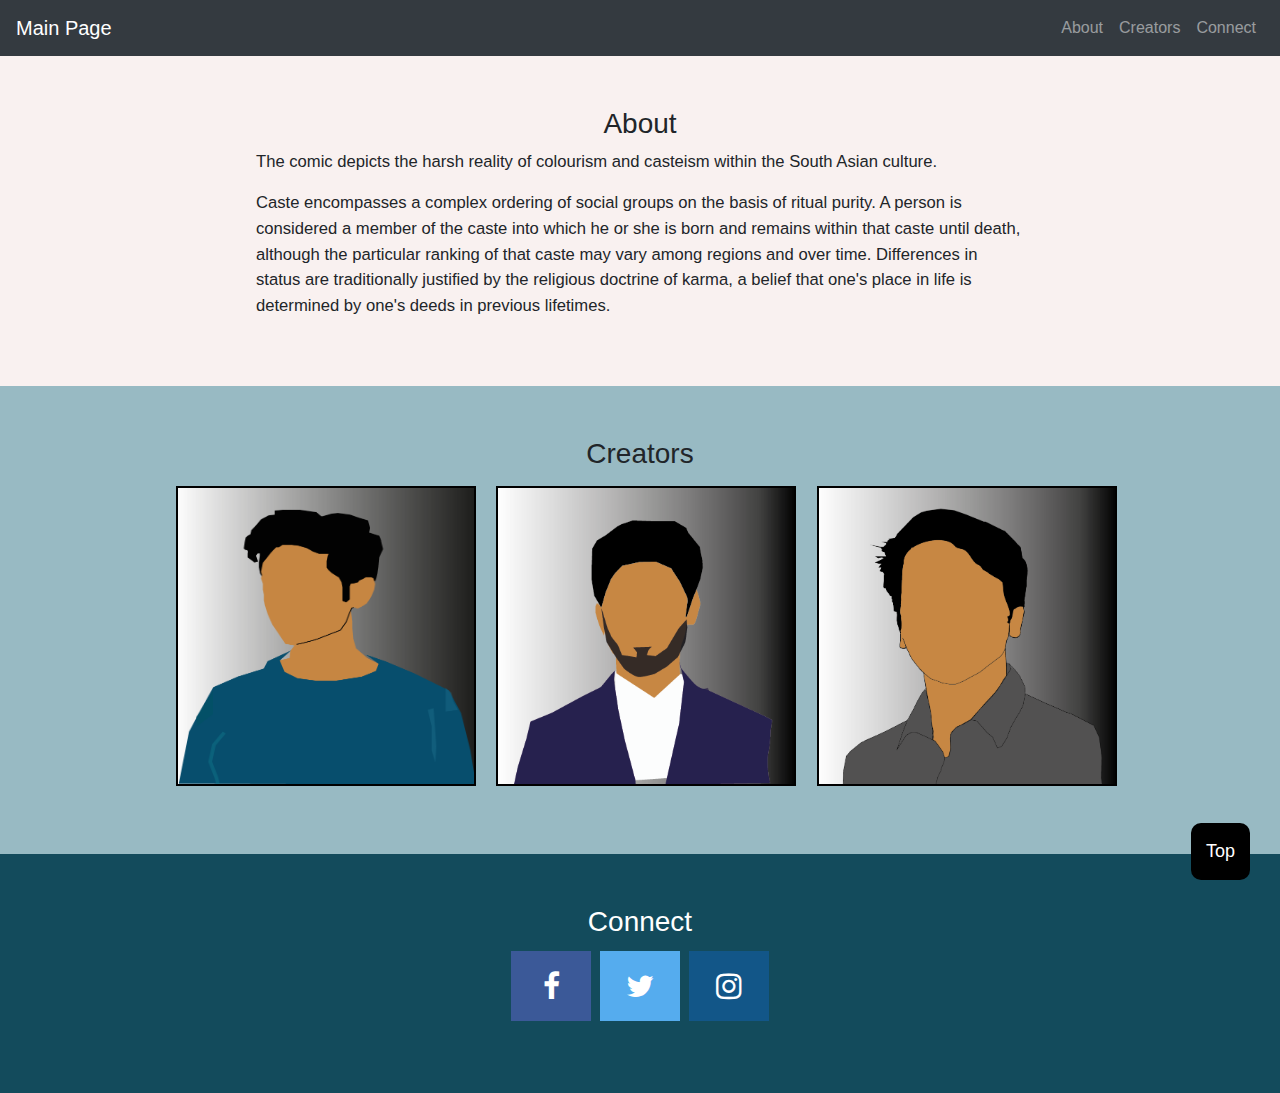
<file: about.html>
<!doctype html>
<html lang="en">
  <head>
    <!-- Required meta tags -->
    <meta charset="utf-8">
    <meta name="viewport" content="width=device-width, initial-scale=1, shrink-to-fit=no">

    <!-- Bootstrap CSS -->
    <link rel="stylesheet" href="https://cdnjs.cloudflare.com/ajax/libs/font-awesome/4.7.0/css/font-awesome.min.css">
    <link rel="stylesheet" href="https://maxcdn.bootstrapcdn.com/bootstrap/4.0.0/css/bootstrap.min.css" integrity="sha384-Gn5384xqQ1aoWXA+058RXPxPg6fy4IWvTNh0E263XmFcJlSAwiGgFAW/dAiS6JXm" crossorigin="anonymous">
    <link rel="stylesheet" href="css/about.css">
    <title>Info</title>
  </head>

  <body>
    
     <!--   |    |  |===  |     |    |====|        |      |  /     -->
     <!--   |====|  |==   |     |    |    |        |__ __ | /      -->
     <!--   |    |  |___  |____ |___ |____|        |  |   |        -->
    

     
  <nav class="navbar navbar-expand-sm navbar-dark bg-dark">
        <a href="index.html" class="navbar-brand" title="Go Back">Main Page</a>
        <button class="navbar-toggler" data-toggle="collapse" data-target="#navbarMenu">
            <span class="navbar-toggler-icon"></span>
        </button>
        <div class="collapse navbar-collapse" id="navbarMenu">
            <ul class="navbar-nav ml-auto" >
                <li class="nav-item">
                    <a href="#background1" class="nav-link">About</a>
                </li>
                <li class="nav-item">
                    <a href="#background2" class="nav-link">Creators</a>
                </li>
                 <li class="nav-item">
                    <a href="#background3" class="nav-link">Connect</a>
                </li>
                
            </ul>
        </div>

    </nav>

    <a href="#"> <button id="myBtn" title="Go to top">Top</button> </a>
    <div class="content0" id="background1">
       
        <div>
            <h3 class="sub-heading"> About  <h3>
            <p>
                The comic depicts the harsh reality of colourism and casteism within the South Asian culture.
            </p>
            <p>
                Caste encompasses a complex ordering of social groups on the basis of ritual purity. A person is considered a member of the caste into which he or she is born and remains within that caste until death, although the particular ranking of that caste may vary among regions and over time. Differences in status are traditionally justified by the religious doctrine of karma, a belief that one's place in life is determined by one's deeds in previous lifetimes. 
            </p>
            

        </div>
    </div>
     <div class="content" id="background2">
        
        <div>
            <h3 class="sub-heading"> Creators <h3>
            <p>
                <div class="thirdpage">
                    <img id="Usman1" src="images/about/Usman.png" class="pics" >
            
                    <img id="Sony1" src="images/about/Yaseer.png" class="pics" >
                    
                    <img id="Zunair1" src="images/about/Sashank.png" class="pics" >
            
                    
                </div>
                
            </p>
        

        </div>
    </div>
    <div class="content" id="background3">
        
        <div>
            <h3 class="sub-heading"> Connect <h3>

            <p>
                <a href="https://www.facebook.com/NYUAD/" class="fa fa-facebook"></a>
                <a href="https://twitter.com/NYUAbuDhabi?ref_src=twsrc%5Egoogle%7Ctwcamp%5Eserp%7Ctwgr%5Eauthor" class="fa fa-twitter"></a>
                <a href="https://www.instagram.com/nyuabudhabi/?hl=en" class="fa fa-instagram"></a>
            </p>
        </div>
    </div>

    
   
  </body>
</html>
</file>
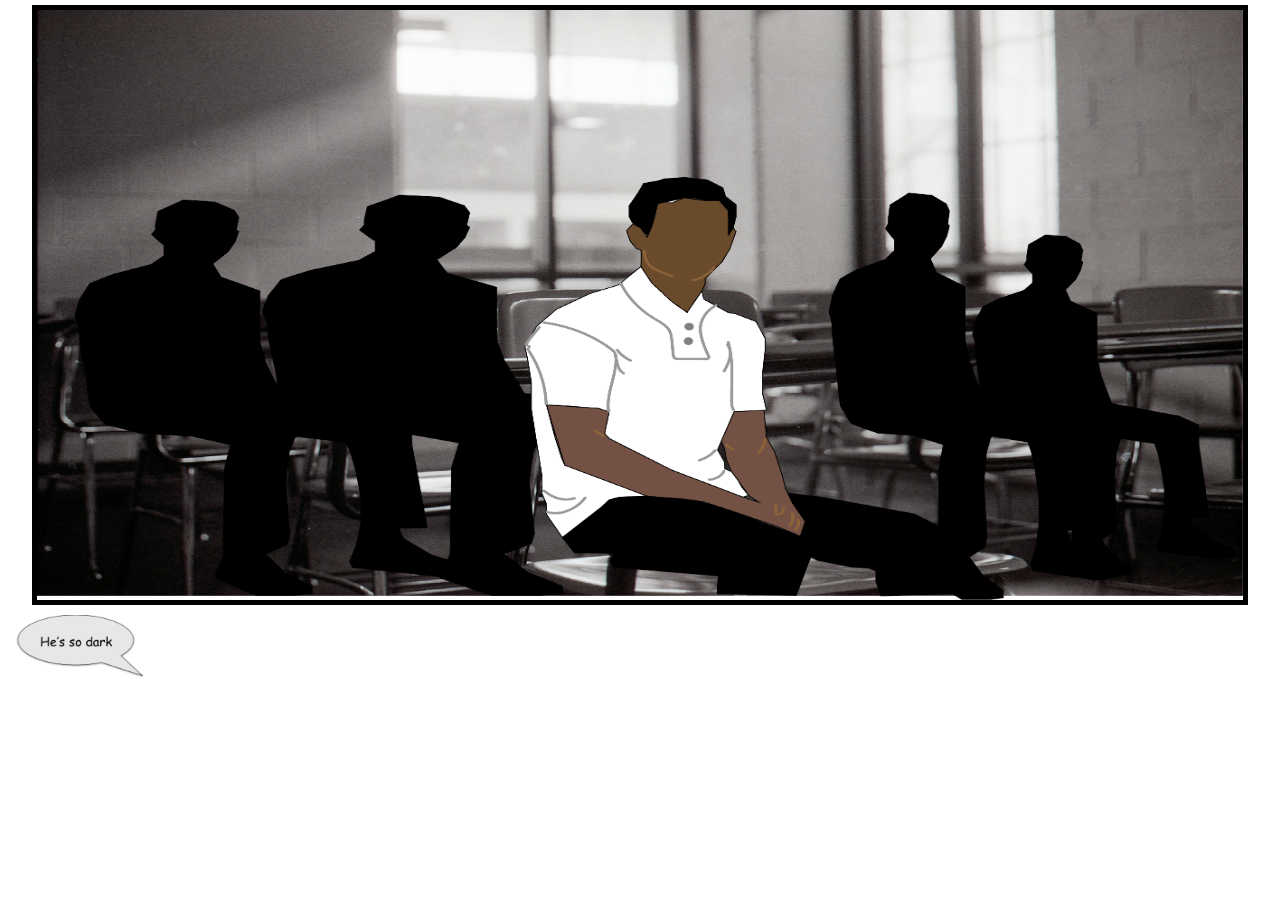
<file: boyStory.html>
<!DOCTYPE html>
<html lang="en">
<head>
    <meta charset="UTF-8">
    <meta name="viewport" content="width=device-width, initial-scale=1.0">
    <title>Boy's Side Panel 1</title>

    <script src="js/jquery-3.5.1.min.js"></script>
    <link href="https://fonts.googleapis.com/css2?family=Bangers&display=swap" rel="stylesheet">
    <link rel="stylesheet" href="css/boyCSS.css">
</head>
<body>
    <div class="header">
        
    </div>
    <div id="panel">   
        <img id="panel1" src="images/panel1/Classroom1.png" alt="Panel1"  class="image"> 
        <img class="dialogue1" id="dialogue1" src="images/panel1/dialogue1.png"   style="height: 5vw" style="width: 5vw"></img>
        <img class="dialogue3" id="dialogue11" src="images/panel1/dialogue11.png"   style="height: 5vw" style="width: 5vw"></img>
        <img class="dialogue4" id="dialogue12" src="images/panel1/dialogue12.png"   style="height: 5vw" style="width: 5vw"></img>
        <img class="dialogue2" id="dialogue2" src="images/panel1/dialogue2.png"   style="height: 5vw" style="width: 5vw"></img>
        <img class="dialogue1" id="dialogue3" src="images/panel1/dialogue3.png"   style="height: 5vw" style="width: 5vw"></img>
    </div>
    
   
    <a href="boyStory2.html"><button id="end" class="button">CONTINUE</button></a>
    <div class="footer">
        
    </div>

    <script src="js/boyScript.js"></script>
</body>
</html>
</file>
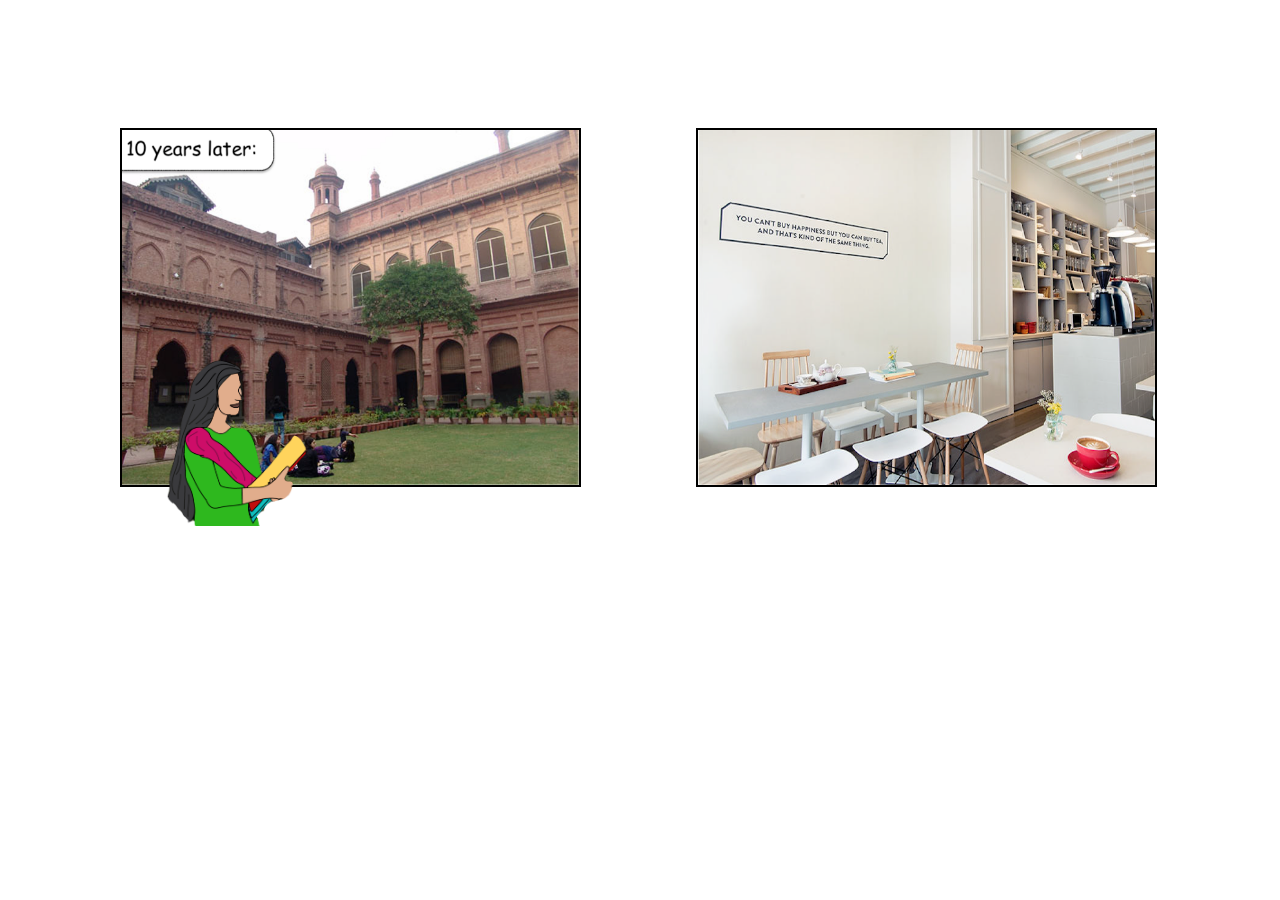
<file: boyStory2.html>
<!DOCTYPE html>
<html lang="en">
<head>
    <meta charset="UTF-8">
    <meta name="viewport" content="width=device-width, initial-scale=1.0">
    <title>Boy's Side Panel 1</title>

    <script src="js/jquery-3.5.1.min.js"></script>
    <link rel="stylesheet" href="css/boyCSS2.css">

    <link href="https://fonts.googleapis.com/css2?family=Bangers&display=swap" rel="stylesheet">
</head>
<body>
    
    <div class="row" id="panel23">
        <div class="column">
          <img class="panel2-img" id="panel2" src="images/panel2/panel 2bg.png" alt="img1">
          <img class="girl" id="girl" src="images/panel2/eye.png" ></img>
          <img class="dialogue1" id="dialogue11" src="images/panel2/dialogue1.png"   style="height: 6vw" style="width: 8vw"></img>
          <img class="dialogue2" id="dialogue2" src="images/panel2/dialogue2.png"   style="height: 6vw" style="width: 8vw"></img>
          
        </div>
  
        <div class="column">
          <img class="panel3-img" id="panel3" src="images/panel2/panel 3bg.png" alt="img2">
          <img class="dialogue3" id="dialogue3" src="images/panel2/dialogue3.png"   style="height: 9vw" style="width: 12vw"></img>
          <img class="dialogue4" id="dialogue4" src="images/panel2/dialogue4.png"   style="height: 8vw" style="width: 5vw"></img>
          <img class="dialogue3" id="dialogue5" src="images/panel2/dialogue5.png"   style="height: 8vw" style="width: 5vw"></img>

          
        </div>
   
    <a href="boyStory6.html"><button id="end" class="button">Next</button></a>
  </div>

    <script src="js/boyScript2.js"></script>
</body>
</html>
</file>
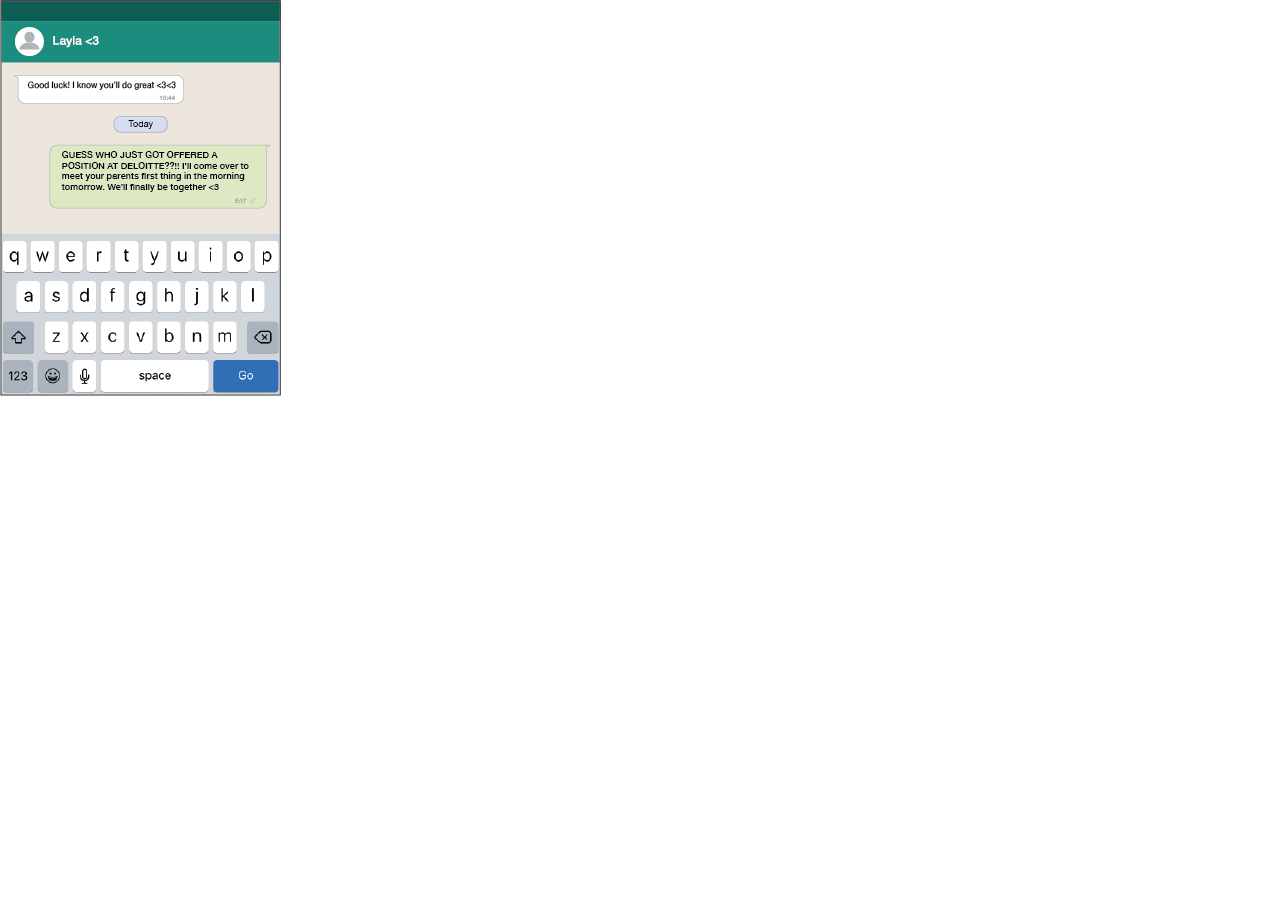
<file: boyStory6.html>
<!DOCTYPE html>
<html lang="en">
<head>
    <meta charset="UTF-8">
    <meta name="viewport" content="width=device-width, initial-scale=1.0">
    <title>Boy's Side Panel 6</title>

    <script src="js/jquery-3.5.1.min.js"></script>
    <link href="https://fonts.googleapis.com/css2?family=Bangers&display=swap" rel="stylesheet">
    <link rel="stylesheet" href="css/boyCSS.css">
</head>
<body>
    <div class="header">
        
    </div>
       
    	<img id="msg" src="images/panel6/Whatsapp1.png" alt="Sed Messages"  class="whatsapp"> 



        <!-- <img id="panel1" src="images/panel1/Classroom1.png" alt="Panel1"  class="image"> 
        <img class="dialogue1" id="dialogue1" src="images/panel1/dialogue1.png"   style="height: 5vw" style="width: 5vw"></img>
        <img class="dialogue3" id="dialogue11" src="images/panel1/dialogue11.png"   style="height: 5vw" style="width: 5vw"></img>
        <img class="dialogue4" id="dialogue12" src="images/panel1/dialogue12.png"   style="height: 5vw" style="width: 5vw"></img>
        <img class="dialogue2" id="dialogue2" src="images/panel1/dialogue2.png"   style="height: 5vw" style="width: 5vw"></img>
        <img class="dialogue1" id="dialogue3" src="images/panel1/dialogue3.png"   style="height: 5vw" style="width: 5vw"></img> -->
    
   
    <a href="index.html"><button id="end" class="button">Relive The Experience?</button></a>
    <div class="footer">
        
    </div>

    <script src="js/boyScript6.js"></script>
</body>
</html>
</html>
</file>
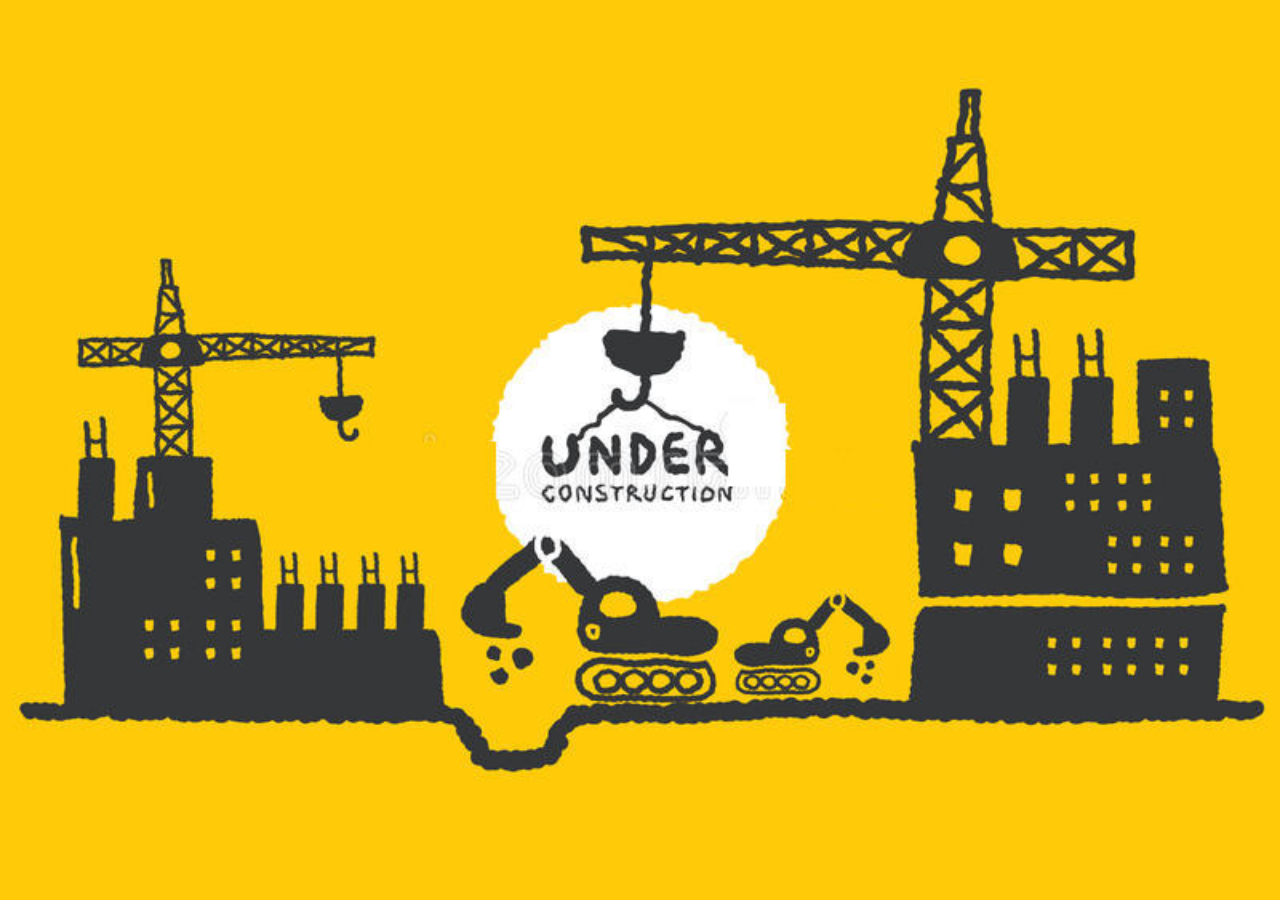
<file: girlStory.html>
<!DOCTYPE html>
<html lang="en">
<head>
    <meta charset="UTF-8">
    <meta name="viewport" content="width=device-width, initial-scale=1.0">
    <title>Document</title>
    <link rel="stylesheet" href="css/girlCSS.css">
</head>
<body>
    <style>
        div {
          background-image: url('/images/under-construction.png');
        }
    </style> 
    
</body>
</html>
</file>
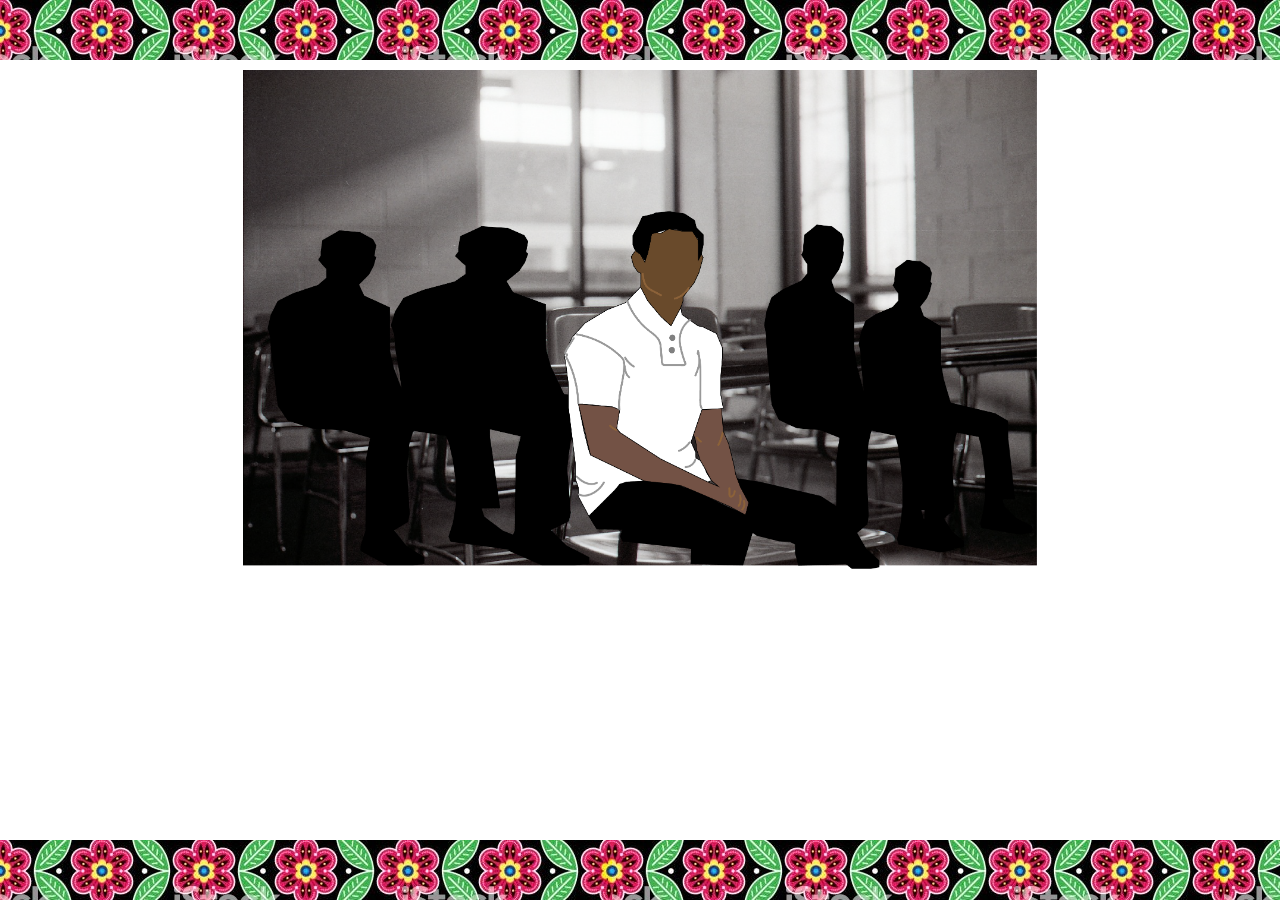
<file: scene1.html>
<!DOCTYPE html>
<html lang="en">
<head>
    <meta charset="UTF-8">
    <meta name="viewport" content="width=device-width, initial-scale=1.0">
    <title>Boy Scene 1</title>
    <link rel="icon" href="images/Icon2.png">
    <link href="https://fonts.googleapis.com/css2?family=Bangers&display=swap" rel="stylesheet">
    <link rel="stylesheet" href="css/scene1.css">
    <script src="js/jquery-3.5.1.min.js"></script>
</head>
<body>
    <div class="header">
        
    </div>
    <div id="panel">   
        <!-- code for the main image -->
        <img id="panel1" src="images/panel1/Classroom1.png" alt="Panel1"  class="image"> 

        <!-- Dialogue Boxes -->
        <img class="dialogue1" id="dialogue1" src="images/panel1/dialogue1.png"   style="height: 5vw" style="width: 5vw"></img>
        <img class="dialogue3" id="dialogue11" src="images/panel1/dialogue11.png"   style="height: 5vw" style="width: 5vw"></img>
        <img class="dialogue4" id="dialogue12" src="images/panel1/dialogue12.png"   style="height: 5vw" style="width: 5vw"></img>
        <img class="dialogue2" id="dialogue2" src="images/panel1/dialogue2.png"   style="height: 5vw" style="width: 5vw"></img>
        <img class="dialogue1" id="dialogue3" src="images/panel1/dialogue3.png"   style="height: 5vw" style="width: 5vw"></img>
    </div>
    
   
    <a href="scene2.html"><button class="button" id="continue">CONTINUE</button></a>
    <div class="footer">
        
    </div>

    <script src="js/scene1.js"></script>
</body>
</html>
</file>
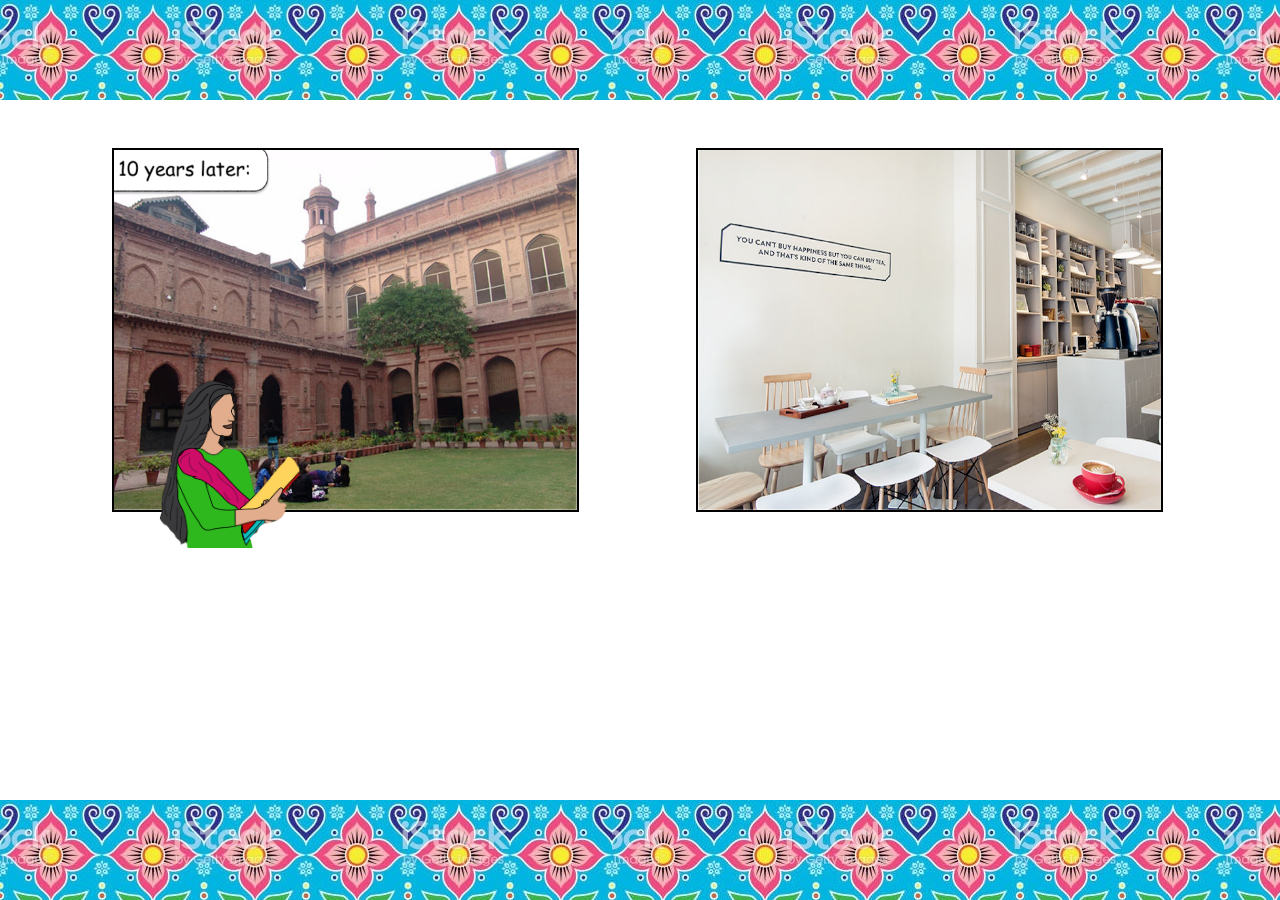
<file: scene2.html>
<!DOCTYPE html>
<html lang="en">
<head>
    <meta charset="UTF-8">
    <meta name="viewport" content="width=device-width, initial-scale=1.0">
    <title>Boy Scene 2</title>
    <link rel="icon" href="images/Icon2.png">
    <link rel="stylesheet" href="css/scene2.css">
    <link href="https://fonts.googleapis.com/css2?family=Bangers&display=swap" rel="stylesheet">
    <script src="js/jquery-3.5.1.min.js"></script>
</head>
<body>
    <div class="header"></div>
    <div class="row" id="panel23">
        <div class="column">
          <!-- display the image for the background -->
          <img class="panel2-img" id="panel2" src="images/panel2/panel 2bg.png" alt="img1">
          <!-- display the girl -->
          <img class="girl" id="girl" src="images/panel2/eye.png" ></img>
          <!-- display the dialogues -->
          <img class="dialogue1" id="dialogue11" src="images/panel2/dialogue1.png"   style="height: 6vw" style="width: 8vw"></img>
          <img class="dialogue2" id="dialogue2" src="images/panel2/dialogue2.png"   style="height: 6vw" style="width: 8vw"></img>
          
        </div>
  
        <div class="column">
          <!-- display the image for the background -->
          <img class="panel3-img" id="panel3" src="images/panel2/panel 3bg.png" alt="img2">
          <!-- display the dialogues -->
          <img class="dialogue3" id="dialogue3" src="images/panel2/dialogue3.png"   style="height: 9vw" style="width: 12vw"></img>
          <img class="dialogue4" id="dialogue4" src="images/panel2/dialogue4.png"   style="height: 8vw" style="width: 5vw"></img>
          <img class="dialogue3" id="dialogue5" src="images/panel2/dialogue5.png"   style="height: 8vw" style="width: 5vw"></img>
        </div>
   
  </div>
  <a href="scene3.html"><button id="end" class="button">CONTINUE</button></a>
  <div class="footer"></div>

    <script src="js/scene2.js"></script>
</body>
</html>
</file>
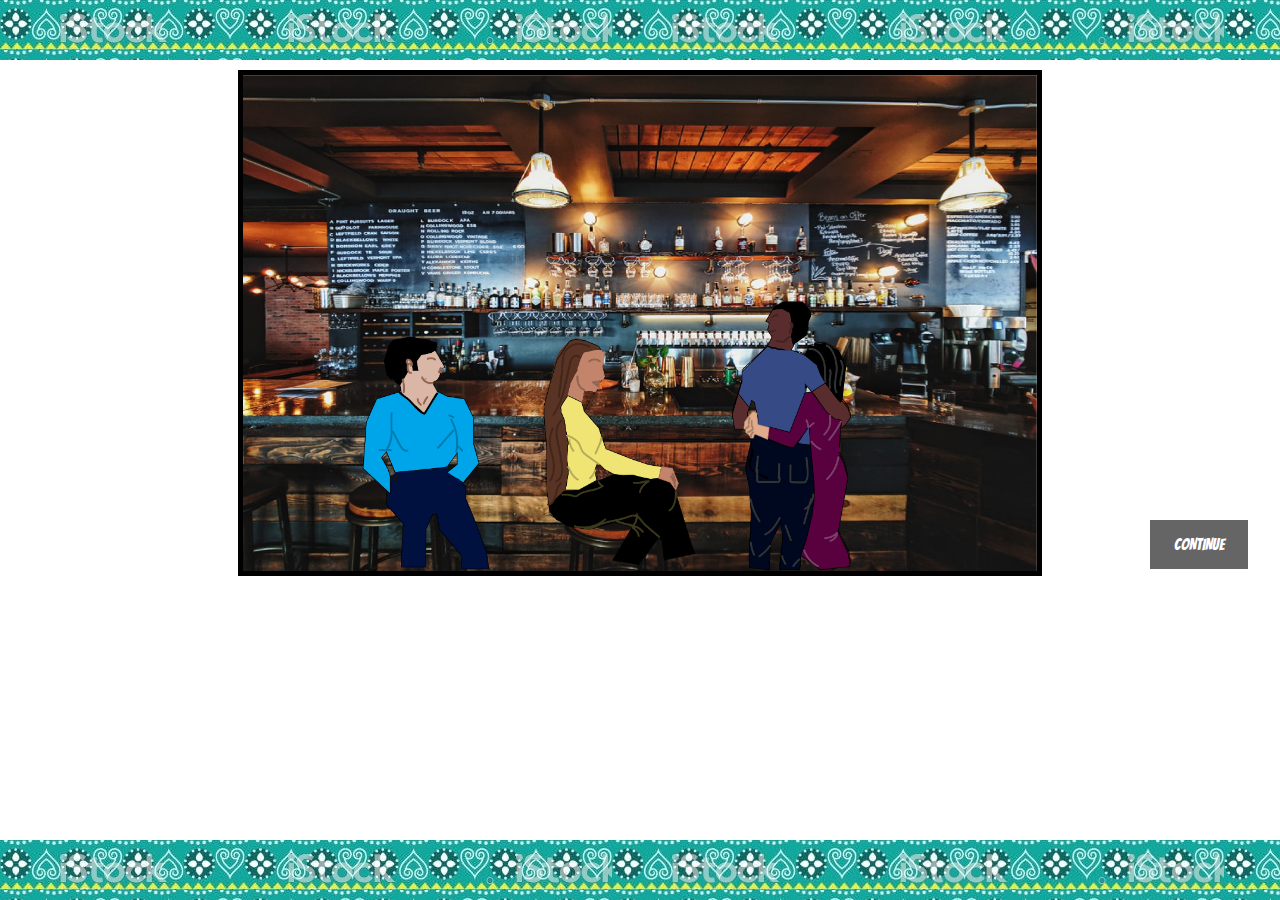
<file: scene3.html>
<!DOCTYPE html>
<html>
<head>
	<title>Boy Scene 3</title>
	<link rel="icon" href="images/Icon2.png">
	<link rel="stylesheet" href="css/scene3.css">
	<link href="https://fonts.googleapis.com/css2?family=Bangers&display=swap" rel="stylesheet">
	<script src="js/jquery-3.5.1.min.js"></script>
</head>
<body>
	<div class="header">
		
	</div>
	<div id="panel4"> 
		 <!-- display the image for the background -->
		<img id="panelx" class="image" src="images/panel4/panel4-first.png" alt="panel4">
		<!-- display the dialogues -->
		<img class="fatima" id="dialogue1" src="images/panel4/fatima1.png"   style="height: 10vw" style="width: 10vw"></img>
        <img class="anas" id="dialogue2" src="images/panel4/anas.png"   style="height: 10vw" style="width: 10vw"></img>
        <img class="layla" id="dialogue3" src="images/panel4/layla.png"   style="height: 10vw" style="width: 10vw"></img>
        <img class="kashif" id="dialogue4" src="images/panel4/kashif2.png"   style="height: 25vw" style="width: 25vw"></img>
        
	</div>
	<a href="scene4.html"><button id="continue" class="button">CONTINUE</button></a>
	<div class="footer">
        
    </div>
    <script src="js/scene3Script.js"></script>

</body>
</html>
</file>
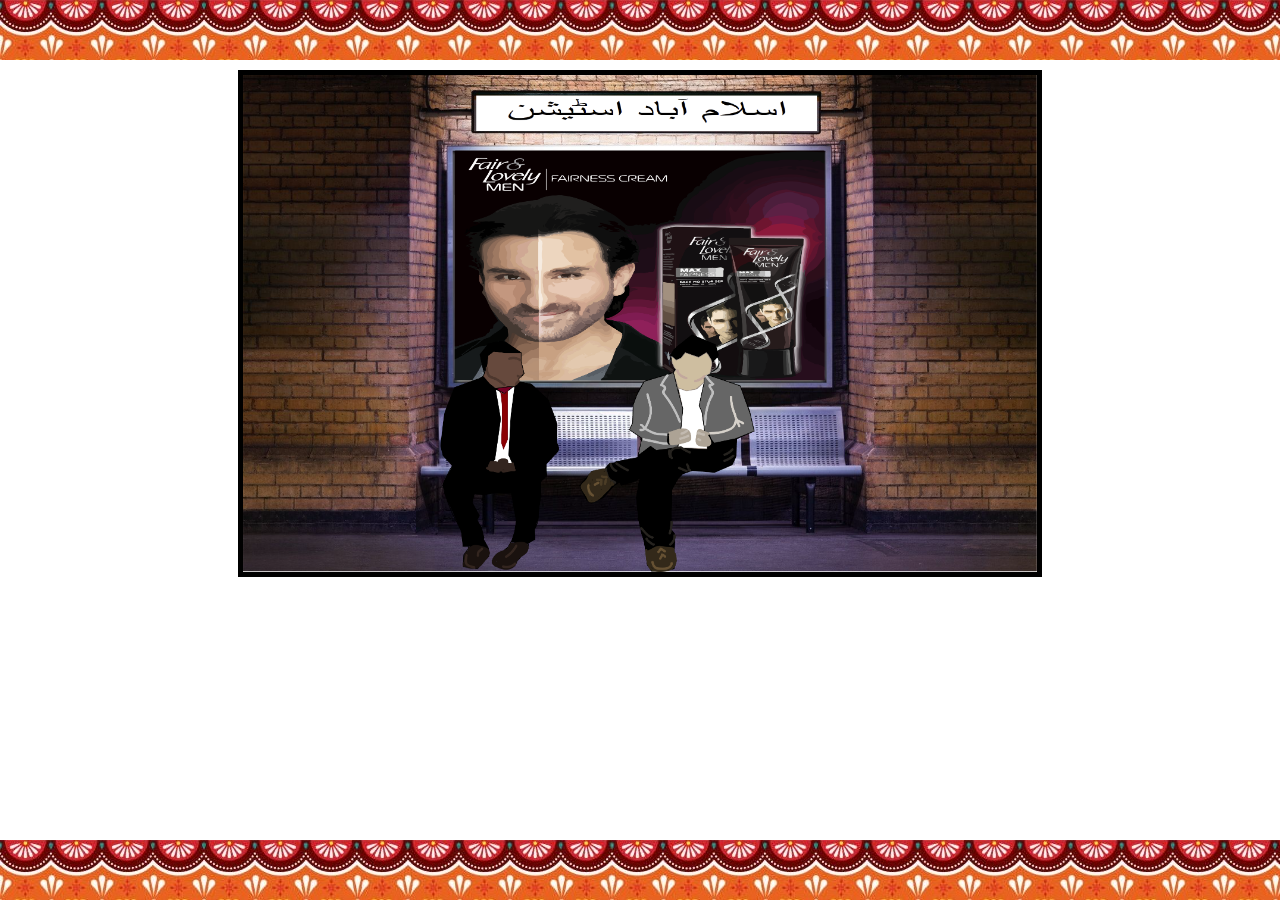
<file: scene4.html>
<!DOCTYPE html>
<html>
<head>
	<title>Boy Scene 4</title>
	<link rel="icon" href="images/Icon2.png">
	<link rel="stylesheet" href="css/scene4.css">
	<link href="https://fonts.googleapis.com/css2?family=Bangers&display=swap" rel="stylesheet">
	<script src="js/jquery-3.5.1.min.js"></script>
</head>
<body>
	<div class="header">
		
	</div>
	<div id="panel5"> 
		 <!-- display the image for the background -->
		<img id="panelx" class="image" src="images/panel5/panel5.png" alt="panel5">
		<!-- display the dialogues -->
		<img class="anas" id="dialogue1" src="images/panel5/anas.png"   style="height: 8vw" style="width: 8vw"></img>
        <img class="kashif" id="dialogue2" src="images/panel5/kashif.png"   style="height: 8vw" style="width: 8vw"></img>
        <img class="anas1" id="dialogue3" src="images/panel5/anas1.png"   style="height: 10vw" style="width: 10vw"></img>
        <img class="kashif1" id="dialogue4" src="images/panel5/kashif1.png"   style="height: 8vw" style="width: 8vw"></img>
        
	</div>
	<a href="scene5.html"><button id="continue" class="button">CONTINUE</button></a>
	<div class="footer">
        
    </div>
    <script src="js/scene4.js"></script>

</body>
</html>
</file>
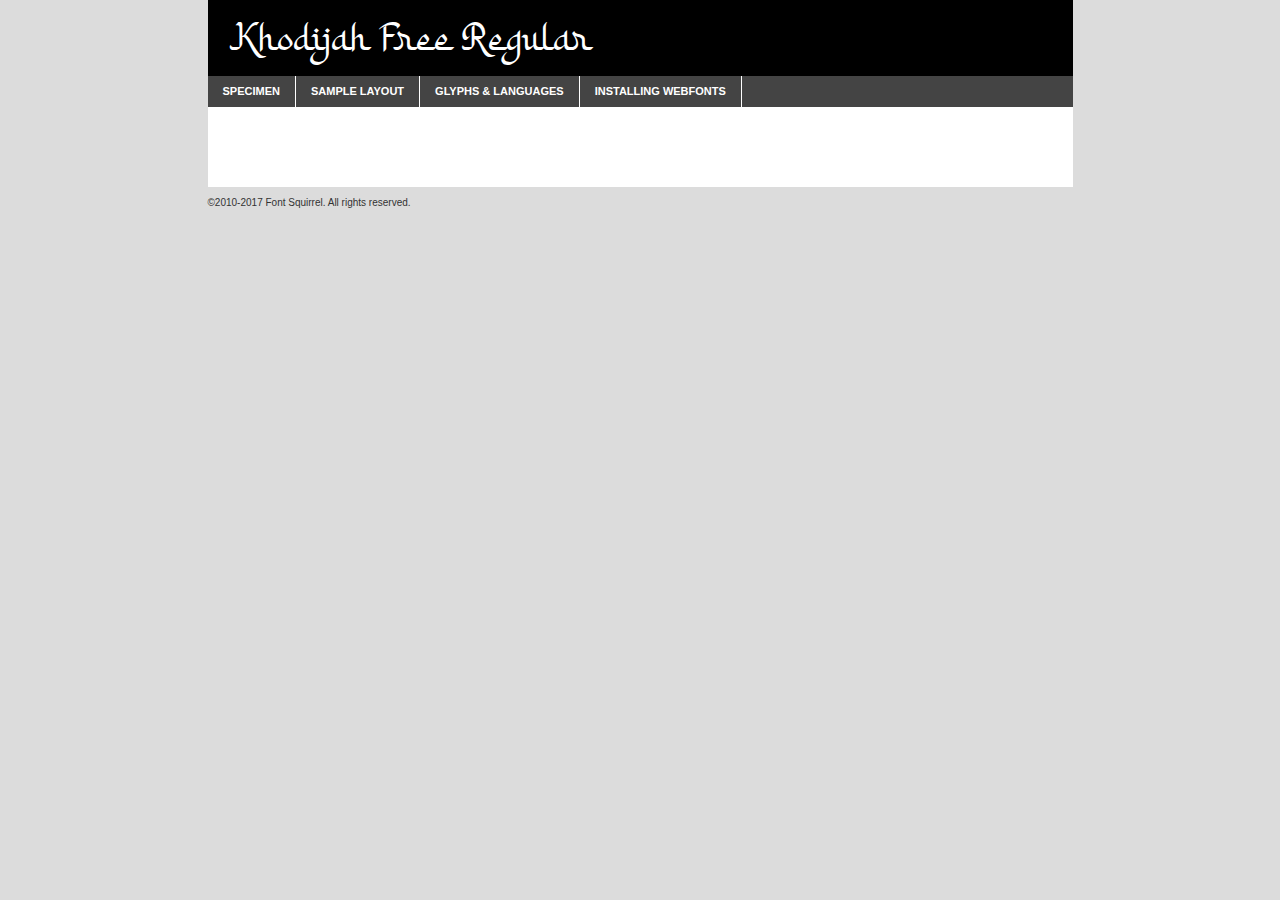
<file: css/fonts/khodijah_free-demo.html>
<!DOCTYPE html PUBLIC "-//W3C//DTD XHTML 1.0 Transitional//EN"
	"http://www.w3.org/TR/xhtml1/DTD/xhtml1-transitional.dtd">

<html xmlns="http://www.w3.org/1999/xhtml" xml:lang="en" lang="en">
<head>
	<meta http-equiv="Content-Type" content="text/html; charset=utf-8" />
	<script src="http://ajax.googleapis.com/ajax/libs/jquery/1.7.2/jquery.min.js" type="text/javascript" charset="utf-8"></script>
	<script type="text/javascript">
	(function($){$.fn.easyTabs=function(option){var param=jQuery.extend({fadeSpeed:"fast",defaultContent:1,activeClass:'active'},option);$(this).each(function(){var thisId="#"+this.id;if(param.defaultContent==''){param.defaultContent=1;}
	if(typeof param.defaultContent=="number")
	{var defaultTab=$(thisId+" .tabs li:eq("+(param.defaultContent-1)+") a").attr('href').substr(1);}else{var defaultTab=param.defaultContent;}
	$(thisId+" .tabs li a").each(function(){var tabToHide=$(this).attr('href').substr(1);$("#"+tabToHide).addClass('easytabs-tab-content');});hideAll();changeContent(defaultTab);function hideAll(){$(thisId+" .easytabs-tab-content").hide();}
	function changeContent(tabId){hideAll();$(thisId+" .tabs li").removeClass(param.activeClass);$(thisId+" .tabs li a[href=#"+tabId+"]").closest('li').addClass(param.activeClass);if(param.fadeSpeed!="none")
	{$(thisId+" #"+tabId).fadeIn(param.fadeSpeed);}else{$(thisId+" #"+tabId).show();}}
	$(thisId+" .tabs li").click(function(){var tabId=$(this).find('a').attr('href').substr(1);changeContent(tabId);return false;});});}})(jQuery);
	</script>
	<link rel="stylesheet" href="specimen_files/specimen_stylesheet.css" type="text/css" charset="utf-8" />
	<link rel="stylesheet" href="stylesheet.css" type="text/css" charset="utf-8" />

	<style type="text/css">
					body{
				font-family: 'khodijah_freeregular';
							}
		</style>

	<title>Khodijah Free Regular Specimen</title>
	
	
	<script type="text/javascript" charset="utf-8">
		$(document).ready(function() {
			$('#container').easyTabs({defaultContent:1});
		});
	</script>
</head>

<body>
<div id="container">
	<div id="header">
		Khodijah Free Regular	</div>
	<ul class="tabs">
		<li><a href="#specimen">Specimen</a></li>
		<li><a href="#layout">Sample Layout</a></li>
				<li><a href="#glyphs">Glyphs &amp; Languages</a></li>
		<li><a href="#installing">Installing Webfonts</a></li>
		
	</ul>
	
	<div id="main_content">

		
			<div id="specimen">
		
				<div class="section">
					<div class="grid12 firstcol">
						<div class="huge">AaBb</div>
					</div>
				</div>
		
				<div class="section">
					<div class="glyph_range">A&#x200B;B&#x200b;C&#x200b;D&#x200b;E&#x200b;F&#x200b;G&#x200b;H&#x200b;I&#x200b;J&#x200b;K&#x200b;L&#x200b;M&#x200b;N&#x200b;O&#x200b;P&#x200b;Q&#x200b;R&#x200b;S&#x200b;T&#x200b;U&#x200b;V&#x200b;W&#x200b;X&#x200b;Y&#x200b;Z&#x200b;a&#x200b;b&#x200b;c&#x200b;d&#x200b;e&#x200b;f&#x200b;g&#x200b;h&#x200b;i&#x200b;j&#x200b;k&#x200b;l&#x200b;m&#x200b;n&#x200b;o&#x200b;p&#x200b;q&#x200b;r&#x200b;s&#x200b;t&#x200b;u&#x200b;v&#x200b;w&#x200b;x&#x200b;y&#x200b;z&#x200b;1&#x200b;2&#x200b;3&#x200b;4&#x200b;5&#x200b;6&#x200b;7&#x200b;8&#x200b;9&#x200b;0&#x200b;&amp;&#x200b;.&#x200b;,&#x200b;?&#x200b;!&#x200b;&#64;&#x200b;(&#x200b;)&#x200b;#&#x200b;$&#x200b;%&#x200b;*&#x200b;+&#x200b;-&#x200b;=&#x200b;:&#x200b;;</div>
				</div>
				<div class="section">
					<div class="grid12 firstcol">
						<table class="sample_table">
							<tr><td>10</td><td class="size10">abcdefghijklmnopqrstuvwxyzABCDEFGHIJKLMNOPQRSTUVWXYZ0123456789abcdefghijklmnopqrstuvwxyzABCDEFGHIJKLMNOPQRSTUVWXYZ0123456789abcdefghijklmnopqrstuvwxyzABCDEFGHIJKLMNOPQRSTUVWXYZ</td></tr>
							<tr><td>11</td><td class="size11">abcdefghijklmnopqrstuvwxyzABCDEFGHIJKLMNOPQRSTUVWXYZ0123456789abcdefghijklmnopqrstuvwxyzABCDEFGHIJKLMNOPQRSTUVWXYZ0123456789abcdefghijklmnopqrstuvwxyzABCDEFGHIJKLMNOPQRSTUVWXYZ</td></tr>
							<tr><td>12</td><td class="size12">abcdefghijklmnopqrstuvwxyzABCDEFGHIJKLMNOPQRSTUVWXYZ0123456789abcdefghijklmnopqrstuvwxyzABCDEFGHIJKLMNOPQRSTUVWXYZ0123456789abcdefghijklmnopqrstuvwxyzABCDEFGHIJKLMNOPQRSTUVWXYZ</td></tr>
							<tr><td>13</td><td class="size13">abcdefghijklmnopqrstuvwxyzABCDEFGHIJKLMNOPQRSTUVWXYZ0123456789abcdefghijklmnopqrstuvwxyzABCDEFGHIJKLMNOPQRSTUVWXYZ0123456789abcdefghijklmnopqrstuvwxyzABCDEFGHIJKLMNOPQRSTUVWXYZ</td></tr>
							<tr><td>14</td><td class="size14">abcdefghijklmnopqrstuvwxyzABCDEFGHIJKLMNOPQRSTUVWXYZ0123456789abcdefghijklmnopqrstuvwxyzABCDEFGHIJKLMNOPQRSTUVWXYZ0123456789abcdefghijklmnopqrstuvwxyzABCDEFGHIJKLMNOPQRSTUVWXYZ</td></tr>
							<tr><td>16</td><td class="size16">abcdefghijklmnopqrstuvwxyzABCDEFGHIJKLMNOPQRSTUVWXYZ0123456789abcdefghijklmnopqrstuvwxyzABCDEFGHIJKLMNOPQRSTUVWXYZ</td></tr>
							<tr><td>18</td><td class="size18">abcdefghijklmnopqrstuvwxyzABCDEFGHIJKLMNOPQRSTUVWXYZ0123456789abcdefghijklmnopqrstuvwxyzABCDEFGHIJKLMNOPQRSTUVWXYZ</td></tr>
							<tr><td>20</td><td class="size20">abcdefghijklmnopqrstuvwxyzABCDEFGHIJKLMNOPQRSTUVWXYZ0123456789abcdefghijklmnopqrstuvwxyzABCDEFGHIJKLMNOPQRSTUVWXYZ</td></tr>
							<tr><td>24</td><td class="size24">abcdefghijklmnopqrstuvwxyzABCDEFGHIJKLMNOPQRSTUVWXYZ0123456789abcdefghijklmnopqrstuvwxyzABCDEFGHIJKLMNOPQRSTUVWXYZ</td></tr>
							<tr><td>30</td><td class="size30">abcdefghijklmnopqrstuvwxyzABCDEFGHIJKLMNOPQRSTUVWXYZ0123456789abcdefghijklmnopqrstuvwxyzABCDEFGHIJKLMNOPQRSTUVWXYZ</td></tr>
							<tr><td>36</td><td class="size36">abcdefghijklmnopqrstuvwxyzABCDEFGHIJKLMNOPQRSTUVWXYZ0123456789abcdefghijklmnopqrstuvwxyzABCDEFGHIJKLMNOPQRSTUVWXYZ</td></tr>
							<tr><td>48</td><td class="size48">abcdefghijklmnopqrstuvwxyzABCDEFGHIJKLMNOPQRSTUVWXYZ0123456789abcdefghijklmnopqrstuvwxyzABCDEFGHIJKLMNOPQRSTUVWXYZ</td></tr>
							<tr><td>60</td><td class="size60">abcdefghijklmnopqrstuvwxyzABCDEFGHIJKLMNOPQRSTUVWXYZ0123456789abcdefghijklmnopqrstuvwxyzABCDEFGHIJKLMNOPQRSTUVWXYZ</td></tr>
							<tr><td>72</td><td class="size72">abcdefghijklmnopqrstuvwxyzABCDEFGHIJKLMNOPQRSTUVWXYZ0123456789abcdefghijklmnopqrstuvwxyzABCDEFGHIJKLMNOPQRSTUVWXYZ</td></tr>
							<tr><td>90</td><td class="size90">abcdefghijklmnopqrstuvwxyzABCDEFGHIJKLMNOPQRSTUVWXYZ0123456789abcdefghijklmnopqrstuvwxyzABCDEFGHIJKLMNOPQRSTUVWXYZ</td></tr>
						</table>
				
					</div>
			
				</div>
		
		
		
								<div class="section" id="bodycomparison">


										<div id="xheight">
				<div class="fontbody">&#x25FC;&#x25FC;&#x25FC;&#x25FC;&#x25FC;&#x25FC;&#x25FC;&#x25FC;&#x25FC;&#x25FC;&#x25FC;&#x25FC;&#x25FC;&#x25FC;&#x25FC;&#x25FC;&#x25FC;&#x25FC;&#x25FC;&#x25FC;&#x25FC;&#x25FC;&#x25FC;&#x25FC;&#x25FC;&#x25FC;&#x25FC;&#x25FC;&#x25FC;&#x25FC;&#x25FC;&#x25FC;&#x25FC;&#x25FC;&#x25FC;&#x25FC;&#x25FC;&#x25FC;&#x25FC;&#x25FC;&#x25FC;&#x25FC;&#x25FC;&#x25FC;&#x25FC;&#x25FC;&#x25FC;&#x25FC;&#x25FC;&#x25FC;&#x25FC;&#x25FC;&#x25FC;&#x25FC;&#x25FC;&#x25FC;&#x25FC;&#x25FC;&#x25FC;&#x25FC;&#x25FC;&#x25FC;&#x25FC;&#x25FC;&#x25FC;&#x25FC;&#x25FC;&#x25FC;&#x25FC;&#x25FC;&#x25FC;&#x25FC;&#x25FC;&#x25FC;&#x25FC;&#x25FC;&#x25FC;&#x25FC;&#x25FC;&#x25FC;&#x25FC;&#x25FC;&#x25FC;&#x25FC;&#x25FC;&#x25FC;&#x25FC;&#x25FC;&#x25FC;&#x25FC;&#x25FC;&#x25FC;&#x25FC;&#x25FC;&#x25FC;&#x25FC;&#x25FC;&#x25FC;&#x25FC;body</div><div class="arialbody">body</div><div class="verdanabody">body</div><div class="georgiabody">body</div></div>
										<div class="fontbody" style="z-index:1">
											body<span>Khodijah Free Regular</span>
										</div>
										<div class="arialbody" style="z-index:1">
											body<span>Arial</span>
										</div>
										<div class="verdanabody" style="z-index:1">
											body<span>Verdana</span>
										</div>
										<div class="georgiabody" style="z-index:1">
											body<span>Georgia</span>
										</div>



								</div>
		
		
				<div class="section psample psample_row1" id="">
					
					<div class="grid2 firstcol">
						<p class="size10"><span>10.</span>Aenean lacinia bibendum nulla sed consectetur. Fusce dapibus, tellus ac cursus commodo, tortor mauris condimentum nibh, ut fermentum massa justo sit amet risus. Nullam id dolor id nibh ultricies vehicula ut id elit. Cum sociis natoque penatibus et magnis dis parturient montes, nascetur ridiculus mus. Nulla vitae elit libero, a pharetra augue.</p>
			
					</div>
					<div class="grid3">
						<p class="size11"><span>11.</span>Aenean lacinia bibendum nulla sed consectetur. Fusce dapibus, tellus ac cursus commodo, tortor mauris condimentum nibh, ut fermentum massa justo sit amet risus. Nullam id dolor id nibh ultricies vehicula ut id elit. Cum sociis natoque penatibus et magnis dis parturient montes, nascetur ridiculus mus. Nulla vitae elit libero, a pharetra augue.</p>
			
					</div>
					<div class="grid3">
						<p class="size12"><span>12.</span>Aenean lacinia bibendum nulla sed consectetur. Fusce dapibus, tellus ac cursus commodo, tortor mauris condimentum nibh, ut fermentum massa justo sit amet risus. Nullam id dolor id nibh ultricies vehicula ut id elit. Cum sociis natoque penatibus et magnis dis parturient montes, nascetur ridiculus mus. Nulla vitae elit libero, a pharetra augue.</p>
			
					</div>
					<div class="grid4">
						<p class="size13"><span>13.</span>Aenean lacinia bibendum nulla sed consectetur. Fusce dapibus, tellus ac cursus commodo, tortor mauris condimentum nibh, ut fermentum massa justo sit amet risus. Nullam id dolor id nibh ultricies vehicula ut id elit. Cum sociis natoque penatibus et magnis dis parturient montes, nascetur ridiculus mus. Nulla vitae elit libero, a pharetra augue.</p>
			
					</div>
					<div class="white_blend"></div>
					
				</div>
				<div class="section psample psample_row2" id="">
					<div class="grid3 firstcol">
						<p class="size14"><span>14.</span>Aenean lacinia bibendum nulla sed consectetur. Fusce dapibus, tellus ac cursus commodo, tortor mauris condimentum nibh, ut fermentum massa justo sit amet risus. Nullam id dolor id nibh ultricies vehicula ut id elit. Cum sociis natoque penatibus et magnis dis parturient montes, nascetur ridiculus mus. Nulla vitae elit libero, a pharetra augue.</p>
			
					</div>
					<div class="grid4">
						<p class="size16"><span>16.</span>Aenean lacinia bibendum nulla sed consectetur. Fusce dapibus, tellus ac cursus commodo, tortor mauris condimentum nibh, ut fermentum massa justo sit amet risus. Nullam id dolor id nibh ultricies vehicula ut id elit. Cum sociis natoque penatibus et magnis dis parturient montes, nascetur ridiculus mus. Nulla vitae elit libero, a pharetra augue.</p>
			
					</div>
					<div class="grid5">
						<p class="size18"><span>18.</span>Aenean lacinia bibendum nulla sed consectetur. Fusce dapibus, tellus ac cursus commodo, tortor mauris condimentum nibh, ut fermentum massa justo sit amet risus. Nullam id dolor id nibh ultricies vehicula ut id elit. Cum sociis natoque penatibus et magnis dis parturient montes, nascetur ridiculus mus. Nulla vitae elit libero, a pharetra augue.</p>
			
					</div>

					<div class="white_blend"></div>

				</div>
				
				<div class="section psample psample_row3" id="">
					<div class="grid5 firstcol">
						<p class="size20"><span>20.</span>Aenean lacinia bibendum nulla sed consectetur. Fusce dapibus, tellus ac cursus commodo, tortor mauris condimentum nibh, ut fermentum massa justo sit amet risus. Nullam id dolor id nibh ultricies vehicula ut id elit. Cum sociis natoque penatibus et magnis dis parturient montes, nascetur ridiculus mus. Nulla vitae elit libero, a pharetra augue.</p>
					</div>
					<div class="grid7">
						<p class="size24"><span>24.</span>Aenean lacinia bibendum nulla sed consectetur. Fusce dapibus, tellus ac cursus commodo, tortor mauris condimentum nibh, ut fermentum massa justo sit amet risus. Nullam id dolor id nibh ultricies vehicula ut id elit. Cum sociis natoque penatibus et magnis dis parturient montes, nascetur ridiculus mus. Nulla vitae elit libero, a pharetra augue.</p>
					</div>
					
					<div class="white_blend"></div>
					
				</div>
				
				<div class="section psample psample_row4" id="">
					<div class="grid12 firstcol">
						<p class="size30"><span>30.</span>Aenean lacinia bibendum nulla sed consectetur. Fusce dapibus, tellus ac cursus commodo, tortor mauris condimentum nibh, ut fermentum massa justo sit amet risus. Nullam id dolor id nibh ultricies vehicula ut id elit. Cum sociis natoque penatibus et magnis dis parturient montes, nascetur ridiculus mus. Nulla vitae elit libero, a pharetra augue.</p>
					</div>
					<div class="white_blend"></div>
					
				</div>
				
				
				
				<div class="section psample psample_row1 fullreverse">
					<div class="grid2 firstcol">
						<p class="size10"><span>10.</span>Aenean lacinia bibendum nulla sed consectetur. Fusce dapibus, tellus ac cursus commodo, tortor mauris condimentum nibh, ut fermentum massa justo sit amet risus. Nullam id dolor id nibh ultricies vehicula ut id elit. Cum sociis natoque penatibus et magnis dis parturient montes, nascetur ridiculus mus. Nulla vitae elit libero, a pharetra augue.</p>
			
					</div>
					<div class="grid3">
						<p class="size11"><span>11.</span>Aenean lacinia bibendum nulla sed consectetur. Fusce dapibus, tellus ac cursus commodo, tortor mauris condimentum nibh, ut fermentum massa justo sit amet risus. Nullam id dolor id nibh ultricies vehicula ut id elit. Cum sociis natoque penatibus et magnis dis parturient montes, nascetur ridiculus mus. Nulla vitae elit libero, a pharetra augue.</p>
			
					</div>
					<div class="grid3">
						<p class="size12"><span>12.</span>Aenean lacinia bibendum nulla sed consectetur. Fusce dapibus, tellus ac cursus commodo, tortor mauris condimentum nibh, ut fermentum massa justo sit amet risus. Nullam id dolor id nibh ultricies vehicula ut id elit. Cum sociis natoque penatibus et magnis dis parturient montes, nascetur ridiculus mus. Nulla vitae elit libero, a pharetra augue.</p>
			
					</div>
					<div class="grid4">
						<p class="size13"><span>13.</span>Aenean lacinia bibendum nulla sed consectetur. Fusce dapibus, tellus ac cursus commodo, tortor mauris condimentum nibh, ut fermentum massa justo sit amet risus. Nullam id dolor id nibh ultricies vehicula ut id elit. Cum sociis natoque penatibus et magnis dis parturient montes, nascetur ridiculus mus. Nulla vitae elit libero, a pharetra augue.</p>
			
					</div>
					<div class="black_blend"></div>
					
				</div>
				
				<div class="section psample psample_row2 fullreverse">
					<div class="grid3 firstcol">
						<p class="size14"><span>14.</span>Aenean lacinia bibendum nulla sed consectetur. Fusce dapibus, tellus ac cursus commodo, tortor mauris condimentum nibh, ut fermentum massa justo sit amet risus. Nullam id dolor id nibh ultricies vehicula ut id elit. Cum sociis natoque penatibus et magnis dis parturient montes, nascetur ridiculus mus. Nulla vitae elit libero, a pharetra augue.</p>
			
					</div>
					<div class="grid4">
						<p class="size16"><span>16.</span>Aenean lacinia bibendum nulla sed consectetur. Fusce dapibus, tellus ac cursus commodo, tortor mauris condimentum nibh, ut fermentum massa justo sit amet risus. Nullam id dolor id nibh ultricies vehicula ut id elit. Cum sociis natoque penatibus et magnis dis parturient montes, nascetur ridiculus mus. Nulla vitae elit libero, a pharetra augue.</p>
			
					</div>
					<div class="grid5">
						<p class="size18"><span>18.</span>Aenean lacinia bibendum nulla sed consectetur. Fusce dapibus, tellus ac cursus commodo, tortor mauris condimentum nibh, ut fermentum massa justo sit amet risus. Nullam id dolor id nibh ultricies vehicula ut id elit. Cum sociis natoque penatibus et magnis dis parturient montes, nascetur ridiculus mus. Nulla vitae elit libero, a pharetra augue.</p>
			
					</div>
					<div class="black_blend"></div>

				</div>
				
				<div class="section psample fullreverse psample_row3" id="">
					<div class="grid5 firstcol">
						<p class="size20"><span>20.</span>Aenean lacinia bibendum nulla sed consectetur. Fusce dapibus, tellus ac cursus commodo, tortor mauris condimentum nibh, ut fermentum massa justo sit amet risus. Nullam id dolor id nibh ultricies vehicula ut id elit. Cum sociis natoque penatibus et magnis dis parturient montes, nascetur ridiculus mus. Nulla vitae elit libero, a pharetra augue.</p>
					</div>
					<div class="grid7">
						<p class="size24"><span>24.</span>Aenean lacinia bibendum nulla sed consectetur. Fusce dapibus, tellus ac cursus commodo, tortor mauris condimentum nibh, ut fermentum massa justo sit amet risus. Nullam id dolor id nibh ultricies vehicula ut id elit. Cum sociis natoque penatibus et magnis dis parturient montes, nascetur ridiculus mus. Nulla vitae elit libero, a pharetra augue.</p>
					</div>
					
					<div class="black_blend"></div>
					
				</div>
				
				<div class="section psample fullreverse psample_row4" id="" style="border-bottom: 20px #000 solid;">
					<div class="grid12 firstcol">
						<p class="size30"><span>30.</span>Aenean lacinia bibendum nulla sed consectetur. Fusce dapibus, tellus ac cursus commodo, tortor mauris condimentum nibh, ut fermentum massa justo sit amet risus. Nullam id dolor id nibh ultricies vehicula ut id elit. Cum sociis natoque penatibus et magnis dis parturient montes, nascetur ridiculus mus. Nulla vitae elit libero, a pharetra augue.</p>
					</div>
					<div class="black_blend"></div>
					
				</div>
				
				
				
				
			</div>
			
			<div id="layout">
				
				<div class="section">
					
					<div class="grid12 firstcol">
						<h1>Lorem Ipsum Dolor</h1>
						<h2>Etiam porta sem malesuada magna mollis euismod</h2>
						
						<p class="byline">By <a href="#link">Aenean Lacinia</a></p>
					</div>
				</div>
				<div class="section">
					<div class="grid8 firstcol">
						<p class="large">Donec sed odio dui. Morbi leo risus, porta ac consectetur ac, vestibulum at eros. Fusce dapibus, tellus ac cursus commodo, tortor mauris condimentum nibh, ut fermentum massa justo sit amet risus. </p>

						
						<h3>Pellentesque ornare sem</h3>

						<p>Maecenas sed diam eget risus varius blandit sit amet non magna. Maecenas faucibus mollis interdum. Donec ullamcorper nulla non metus auctor fringilla. Nullam id dolor id nibh ultricies vehicula ut id elit. Nullam id dolor id nibh ultricies vehicula ut id elit. </p>

						<p>Aenean eu leo quam. Pellentesque ornare sem lacinia quam venenatis vestibulum. Lorem ipsum dolor sit amet, consectetur adipiscing elit. Cum sociis natoque penatibus et magnis dis parturient montes, nascetur ridiculus mus. </p>

						<p>Nulla vitae elit libero, a pharetra augue. Praesent commodo cursus magna, vel scelerisque nisl consectetur et. Aenean lacinia bibendum nulla sed consectetur. </p>

						<p>Nullam quis risus eget urna mollis ornare vel eu leo. Nullam quis risus eget urna mollis ornare vel eu leo. Maecenas sed diam eget risus varius blandit sit amet non magna. Donec ullamcorper nulla non metus auctor fringilla. </p>

						<h3>Cras mattis consectetur</h3>

						<p>Aenean eu leo quam. Pellentesque ornare sem lacinia quam venenatis vestibulum. Aenean lacinia bibendum nulla sed consectetur. Integer posuere erat a ante venenatis dapibus posuere velit aliquet. Cras mattis consectetur purus sit amet fermentum. </p>

						<p>Nullam id dolor id nibh ultricies vehicula ut id elit. Nullam quis risus eget urna mollis ornare vel eu leo. Cras mattis consectetur purus sit amet fermentum.</p>
					</div>
					
					<div class="grid4 sidebar">
						
						<div class="box reverse">
							<p class="last">Nullam quis risus eget urna mollis ornare vel eu leo. Donec ullamcorper nulla non metus auctor fringilla. Cras mattis consectetur purus sit amet fermentum. Sed posuere consectetur est at lobortis. Lorem ipsum dolor sit amet, consectetur adipiscing elit. </p>
						</div>
						
						<p class="caption">Maecenas sed diam eget risus varius.</p>

						<p>Vestibulum id ligula porta felis euismod semper. Integer posuere erat a ante venenatis dapibus posuere velit aliquet. Vestibulum id ligula porta felis euismod semper. Sed posuere consectetur est at lobortis. Maecenas sed diam eget risus varius blandit sit amet non magna. Fusce dapibus, tellus ac cursus commodo, tortor mauris condimentum nibh, ut fermentum massa justo sit amet risus. </p>

					

						<p>Duis mollis, est non commodo luctus, nisi erat porttitor ligula, eget lacinia odio sem nec elit. Aenean lacinia bibendum nulla sed consectetur. Vivamus sagittis lacus vel augue laoreet rutrum faucibus dolor auctor. Aenean lacinia bibendum nulla sed consectetur. Nullam quis risus eget urna mollis ornare vel eu leo. </p>

						<p>Praesent commodo cursus magna, vel scelerisque nisl consectetur et. Donec ullamcorper nulla non metus auctor fringilla. Maecenas faucibus mollis interdum. Fusce dapibus, tellus ac cursus commodo, tortor mauris condimentum nibh, ut fermentum massa justo sit amet risus. </p>

					</div>
				</div>
				
			</div>


			



		<div id="glyphs">
			<div class="section">
				<div class="grid12 firstcol">
			
				<h1>Language Support</h1>
				<p>The subset of Khodijah Free Regular in this kit supports the following languages:<br />
			
					Albanian, Basque, Breton, Chamorro, Danish, Dutch, English, Finnish, French, Frisian, Galician, German, Italian, Malagasy, Norwegian, Portuguese, Spanish, Alsatian, Aragonese, Arapaho, Arrernte, Asturian, Aymara, Bislama, Cebuano, Corsican, Fijian, French_creole, Genoese, Gilbertese, Greenlandic, Haitian_creole, Hiligaynon, Hmong, Hopi, Ibanag, Iloko_ilokano, Indonesian, Interglossa_glosa, Interlingua, Irish_gaelic, Jerriais, Lojban, Lombard, Luxembourgeois, Manx, Mohawk, Norfolk_pitcairnese, Occitan, Oromo, Pangasinan, Papiamento, Piedmontese, Potawatomi, Rhaeto-romance, Romansh, Rotokas, Sami_lule, Samoan, Sardinian, Scots_gaelic, Seychelles_creole, Shona, Sicilian, Somali, Southern_ndebele, Swahili, Swati_swazi, Tagalog_filipino_pilipino, Tetum, Tok_pisin, Uyghur_latinized, Volapuk, Walloon, Warlpiri, Xhosa, Yapese, Zulu, Latinbasic, Ubasic, Demo				</p>
				<h1>Glyph Chart</h1>
				<p>The subset of Khodijah Free Regular in this kit includes all the glyphs listed below. Unicode entities are included above each glyph to help you insert individual characters into your layout.</p>
				<div id="glyph_chart">
			
																														 <div><p>&amp;#13;</p>&#13;</div>
																				 <div><p>&amp;#32;</p>&#32;</div>
																				 <div><p>&amp;#33;</p>&#33;</div>
																				 <div><p>&amp;#34;</p>&#34;</div>
																				 <div><p>&amp;#35;</p>&#35;</div>
																				 <div><p>&amp;#36;</p>&#36;</div>
																				 <div><p>&amp;#37;</p>&#37;</div>
																				 <div><p>&amp;#38;</p>&#38;</div>
																				 <div><p>&amp;#39;</p>&#39;</div>
																				 <div><p>&amp;#40;</p>&#40;</div>
																				 <div><p>&amp;#41;</p>&#41;</div>
																				 <div><p>&amp;#42;</p>&#42;</div>
																				 <div><p>&amp;#43;</p>&#43;</div>
																				 <div><p>&amp;#44;</p>&#44;</div>
																				 <div><p>&amp;#45;</p>&#45;</div>
																				 <div><p>&amp;#46;</p>&#46;</div>
																				 <div><p>&amp;#47;</p>&#47;</div>
																				 <div><p>&amp;#48;</p>&#48;</div>
																				 <div><p>&amp;#49;</p>&#49;</div>
																				 <div><p>&amp;#50;</p>&#50;</div>
																				 <div><p>&amp;#51;</p>&#51;</div>
																				 <div><p>&amp;#52;</p>&#52;</div>
																				 <div><p>&amp;#53;</p>&#53;</div>
																				 <div><p>&amp;#54;</p>&#54;</div>
																				 <div><p>&amp;#55;</p>&#55;</div>
																				 <div><p>&amp;#56;</p>&#56;</div>
																				 <div><p>&amp;#57;</p>&#57;</div>
																				 <div><p>&amp;#58;</p>&#58;</div>
																				 <div><p>&amp;#59;</p>&#59;</div>
																				 <div><p>&amp;#60;</p>&#60;</div>
																				 <div><p>&amp;#61;</p>&#61;</div>
																				 <div><p>&amp;#62;</p>&#62;</div>
																				 <div><p>&amp;#63;</p>&#63;</div>
																				 <div><p>&amp;#64;</p>&#64;</div>
																				 <div><p>&amp;#65;</p>&#65;</div>
																				 <div><p>&amp;#66;</p>&#66;</div>
																				 <div><p>&amp;#67;</p>&#67;</div>
																				 <div><p>&amp;#68;</p>&#68;</div>
																				 <div><p>&amp;#69;</p>&#69;</div>
																				 <div><p>&amp;#70;</p>&#70;</div>
																				 <div><p>&amp;#71;</p>&#71;</div>
																				 <div><p>&amp;#72;</p>&#72;</div>
																				 <div><p>&amp;#73;</p>&#73;</div>
																				 <div><p>&amp;#74;</p>&#74;</div>
																				 <div><p>&amp;#75;</p>&#75;</div>
																				 <div><p>&amp;#76;</p>&#76;</div>
																				 <div><p>&amp;#77;</p>&#77;</div>
																				 <div><p>&amp;#78;</p>&#78;</div>
																				 <div><p>&amp;#79;</p>&#79;</div>
																				 <div><p>&amp;#80;</p>&#80;</div>
																				 <div><p>&amp;#81;</p>&#81;</div>
																				 <div><p>&amp;#82;</p>&#82;</div>
																				 <div><p>&amp;#83;</p>&#83;</div>
																				 <div><p>&amp;#84;</p>&#84;</div>
																				 <div><p>&amp;#85;</p>&#85;</div>
																				 <div><p>&amp;#86;</p>&#86;</div>
																				 <div><p>&amp;#87;</p>&#87;</div>
																				 <div><p>&amp;#88;</p>&#88;</div>
																				 <div><p>&amp;#89;</p>&#89;</div>
																				 <div><p>&amp;#90;</p>&#90;</div>
																				 <div><p>&amp;#91;</p>&#91;</div>
																				 <div><p>&amp;#92;</p>&#92;</div>
																				 <div><p>&amp;#93;</p>&#93;</div>
																				 <div><p>&amp;#94;</p>&#94;</div>
																				 <div><p>&amp;#95;</p>&#95;</div>
																				 <div><p>&amp;#96;</p>&#96;</div>
																				 <div><p>&amp;#97;</p>&#97;</div>
																				 <div><p>&amp;#98;</p>&#98;</div>
																				 <div><p>&amp;#99;</p>&#99;</div>
																				 <div><p>&amp;#100;</p>&#100;</div>
																				 <div><p>&amp;#101;</p>&#101;</div>
																				 <div><p>&amp;#102;</p>&#102;</div>
																				 <div><p>&amp;#103;</p>&#103;</div>
																				 <div><p>&amp;#104;</p>&#104;</div>
																				 <div><p>&amp;#105;</p>&#105;</div>
																				 <div><p>&amp;#106;</p>&#106;</div>
																				 <div><p>&amp;#107;</p>&#107;</div>
																				 <div><p>&amp;#108;</p>&#108;</div>
																				 <div><p>&amp;#109;</p>&#109;</div>
																				 <div><p>&amp;#110;</p>&#110;</div>
																				 <div><p>&amp;#111;</p>&#111;</div>
																				 <div><p>&amp;#112;</p>&#112;</div>
																				 <div><p>&amp;#113;</p>&#113;</div>
																				 <div><p>&amp;#114;</p>&#114;</div>
																				 <div><p>&amp;#115;</p>&#115;</div>
																				 <div><p>&amp;#116;</p>&#116;</div>
																				 <div><p>&amp;#117;</p>&#117;</div>
																				 <div><p>&amp;#118;</p>&#118;</div>
																				 <div><p>&amp;#119;</p>&#119;</div>
																				 <div><p>&amp;#120;</p>&#120;</div>
																				 <div><p>&amp;#121;</p>&#121;</div>
																				 <div><p>&amp;#122;</p>&#122;</div>
																				 <div><p>&amp;#123;</p>&#123;</div>
																				 <div><p>&amp;#124;</p>&#124;</div>
																				 <div><p>&amp;#125;</p>&#125;</div>
																				 <div><p>&amp;#126;</p>&#126;</div>
																				 <div><p>&amp;#160;</p>&#160;</div>
																				 <div><p>&amp;#161;</p>&#161;</div>
																				 <div><p>&amp;#162;</p>&#162;</div>
																				 <div><p>&amp;#163;</p>&#163;</div>
																				 <div><p>&amp;#165;</p>&#165;</div>
																				 <div><p>&amp;#167;</p>&#167;</div>
																				 <div><p>&amp;#168;</p>&#168;</div>
																				 <div><p>&amp;#169;</p>&#169;</div>
																				 <div><p>&amp;#171;</p>&#171;</div>
																				 <div><p>&amp;#173;</p>&#173;</div>
																				 <div><p>&amp;#174;</p>&#174;</div>
																				 <div><p>&amp;#175;</p>&#175;</div>
																				 <div><p>&amp;#176;</p>&#176;</div>
																				 <div><p>&amp;#177;</p>&#177;</div>
																				 <div><p>&amp;#178;</p>&#178;</div>
																				 <div><p>&amp;#179;</p>&#179;</div>
																				 <div><p>&amp;#180;</p>&#180;</div>
																				 <div><p>&amp;#183;</p>&#183;</div>
																				 <div><p>&amp;#184;</p>&#184;</div>
																				 <div><p>&amp;#185;</p>&#185;</div>
																				 <div><p>&amp;#186;</p>&#186;</div>
																				 <div><p>&amp;#187;</p>&#187;</div>
																				 <div><p>&amp;#188;</p>&#188;</div>
																				 <div><p>&amp;#189;</p>&#189;</div>
																				 <div><p>&amp;#190;</p>&#190;</div>
																				 <div><p>&amp;#191;</p>&#191;</div>
																				 <div><p>&amp;#192;</p>&#192;</div>
																				 <div><p>&amp;#193;</p>&#193;</div>
																				 <div><p>&amp;#194;</p>&#194;</div>
																				 <div><p>&amp;#195;</p>&#195;</div>
																				 <div><p>&amp;#196;</p>&#196;</div>
																				 <div><p>&amp;#197;</p>&#197;</div>
																				 <div><p>&amp;#198;</p>&#198;</div>
																				 <div><p>&amp;#199;</p>&#199;</div>
																				 <div><p>&amp;#200;</p>&#200;</div>
																				 <div><p>&amp;#201;</p>&#201;</div>
																				 <div><p>&amp;#202;</p>&#202;</div>
																				 <div><p>&amp;#203;</p>&#203;</div>
																				 <div><p>&amp;#204;</p>&#204;</div>
																				 <div><p>&amp;#205;</p>&#205;</div>
																				 <div><p>&amp;#206;</p>&#206;</div>
																				 <div><p>&amp;#207;</p>&#207;</div>
																				 <div><p>&amp;#208;</p>&#208;</div>
																				 <div><p>&amp;#209;</p>&#209;</div>
																				 <div><p>&amp;#210;</p>&#210;</div>
																				 <div><p>&amp;#211;</p>&#211;</div>
																				 <div><p>&amp;#212;</p>&#212;</div>
																				 <div><p>&amp;#213;</p>&#213;</div>
																				 <div><p>&amp;#214;</p>&#214;</div>
																				 <div><p>&amp;#215;</p>&#215;</div>
																				 <div><p>&amp;#216;</p>&#216;</div>
																				 <div><p>&amp;#217;</p>&#217;</div>
																				 <div><p>&amp;#218;</p>&#218;</div>
																				 <div><p>&amp;#219;</p>&#219;</div>
																				 <div><p>&amp;#220;</p>&#220;</div>
																				 <div><p>&amp;#221;</p>&#221;</div>
																				 <div><p>&amp;#222;</p>&#222;</div>
																				 <div><p>&amp;#223;</p>&#223;</div>
																				 <div><p>&amp;#224;</p>&#224;</div>
																				 <div><p>&amp;#225;</p>&#225;</div>
																				 <div><p>&amp;#226;</p>&#226;</div>
																				 <div><p>&amp;#227;</p>&#227;</div>
																				 <div><p>&amp;#228;</p>&#228;</div>
																				 <div><p>&amp;#229;</p>&#229;</div>
																				 <div><p>&amp;#230;</p>&#230;</div>
																				 <div><p>&amp;#231;</p>&#231;</div>
																				 <div><p>&amp;#232;</p>&#232;</div>
																				 <div><p>&amp;#233;</p>&#233;</div>
																				 <div><p>&amp;#234;</p>&#234;</div>
																				 <div><p>&amp;#235;</p>&#235;</div>
																				 <div><p>&amp;#236;</p>&#236;</div>
																				 <div><p>&amp;#237;</p>&#237;</div>
																				 <div><p>&amp;#238;</p>&#238;</div>
																				 <div><p>&amp;#239;</p>&#239;</div>
																				 <div><p>&amp;#241;</p>&#241;</div>
																				 <div><p>&amp;#242;</p>&#242;</div>
																				 <div><p>&amp;#243;</p>&#243;</div>
																				 <div><p>&amp;#244;</p>&#244;</div>
																				 <div><p>&amp;#245;</p>&#245;</div>
																				 <div><p>&amp;#246;</p>&#246;</div>
																				 <div><p>&amp;#247;</p>&#247;</div>
																				 <div><p>&amp;#248;</p>&#248;</div>
																				 <div><p>&amp;#249;</p>&#249;</div>
																				 <div><p>&amp;#250;</p>&#250;</div>
																				 <div><p>&amp;#251;</p>&#251;</div>
																				 <div><p>&amp;#252;</p>&#252;</div>
																				 <div><p>&amp;#253;</p>&#253;</div>
																				 <div><p>&amp;#254;</p>&#254;</div>
																				 <div><p>&amp;#255;</p>&#255;</div>
																				 <div><p>&amp;#338;</p>&#338;</div>
																				 <div><p>&amp;#339;</p>&#339;</div>
																				 <div><p>&amp;#376;</p>&#376;</div>
																				 <div><p>&amp;#710;</p>&#710;</div>
																				 <div><p>&amp;#732;</p>&#732;</div>
																				 <div><p>&amp;#8192;</p>&#8192;</div>
																				 <div><p>&amp;#8193;</p>&#8193;</div>
																				 <div><p>&amp;#8194;</p>&#8194;</div>
																				 <div><p>&amp;#8195;</p>&#8195;</div>
																				 <div><p>&amp;#8196;</p>&#8196;</div>
																				 <div><p>&amp;#8197;</p>&#8197;</div>
																				 <div><p>&amp;#8198;</p>&#8198;</div>
																				 <div><p>&amp;#8199;</p>&#8199;</div>
																				 <div><p>&amp;#8200;</p>&#8200;</div>
																				 <div><p>&amp;#8201;</p>&#8201;</div>
																				 <div><p>&amp;#8202;</p>&#8202;</div>
																				 <div><p>&amp;#8208;</p>&#8208;</div>
																				 <div><p>&amp;#8209;</p>&#8209;</div>
																				 <div><p>&amp;#8210;</p>&#8210;</div>
																				 <div><p>&amp;#8211;</p>&#8211;</div>
																				 <div><p>&amp;#8212;</p>&#8212;</div>
																				 <div><p>&amp;#8216;</p>&#8216;</div>
																				 <div><p>&amp;#8217;</p>&#8217;</div>
																				 <div><p>&amp;#8218;</p>&#8218;</div>
																				 <div><p>&amp;#8220;</p>&#8220;</div>
																				 <div><p>&amp;#8221;</p>&#8221;</div>
																				 <div><p>&amp;#8222;</p>&#8222;</div>
																				 <div><p>&amp;#8226;</p>&#8226;</div>
																				 <div><p>&amp;#8230;</p>&#8230;</div>
																				 <div><p>&amp;#8239;</p>&#8239;</div>
																				 <div><p>&amp;#8249;</p>&#8249;</div>
																				 <div><p>&amp;#8250;</p>&#8250;</div>
																				 <div><p>&amp;#8287;</p>&#8287;</div>
																				 <div><p>&amp;#8364;</p>&#8364;</div>
																				 <div><p>&amp;#8482;</p>&#8482;</div>
																				 <div><p>&amp;#9724;</p>&#9724;</div>
																																						</div>	
				</div>
		
		
			</div>
		</div>
		
		
		<div id="specs">
			
		</div>
	
		<div id="installing">
			<div class="section">
				<div class="grid7 firstcol">
					<h1>Installing Webfonts</h1>
					
					<p>Webfonts are supported by all major browser platforms but not all in the same way. There are currently four different font formats that must be included in order to target all browsers. This includes TTF, WOFF, EOT and SVG.</p>
					
					<h2>1. Upload your webfonts</h2>
					<p>You must upload your webfont kit to your website. They should be in or near the same directory as your CSS files.</p>
					
					<h2>2. Include the webfont stylesheet</h2>
					<p>A special CSS @font-face declaration helps the various browsers select the appropriate font it needs without causing you a bunch of headaches. Learn more about this syntax by reading the <a href="https://www.fontspring.com/blog/further-hardening-of-the-bulletproof-syntax">Fontspring blog post</a> about it. The code for it is as follows:</p>


<code>
@font-face{ 
	font-family: 'MyWebFont';
	src: url('WebFont.eot');
	src: url('WebFont.eot?#iefix') format('embedded-opentype'),
	     url('WebFont.woff') format('woff'),
	     url('WebFont.ttf') format('truetype'),
	     url('WebFont.svg#webfont') format('svg');
}
</code>

	<p>We've already gone ahead and generated the code for you. All you have to do is link to the stylesheet in your HTML, like this:</p>
	<code>&lt;link rel=&quot;stylesheet&quot; href=&quot;stylesheet.css&quot; type=&quot;text/css&quot; charset=&quot;utf-8&quot; /&gt;</code>

					<h2>3. Modify your own stylesheet</h2>
					<p>To take advantage of your new fonts, you must tell your stylesheet to use them. Look at the original @font-face declaration above and find the property called "font-family." The name linked there will be what you use to reference the font. Prepend that webfont name to the font stack in the "font-family" property, inside the selector you want to change. For example:</p>
<code>p { font-family: 'WebFont', Arial, sans-serif; }</code>

<h2>4. Test</h2>
<p>Getting webfonts to work cross-browser <em>can</em> be tricky. Use the information in the sidebar to help you if you find that fonts aren't loading in a particular browser.</p>
				</div>
				
				<div class="grid5 sidebar">
					<div class="box">
						<h2>Troubleshooting<br />Font-Face Problems</h2>
						<p>Having trouble getting your webfonts to load in your new website? Here are some tips to sort out what might be the problem.</p>

						<h3>Fonts not showing in any browser</h3>

						<p>This sounds like you need to work on the plumbing. You either did not upload the fonts to the correct directory, or you did not link the fonts properly in the CSS. If you've confirmed that all this is correct and you still have a problem, take a look at your .htaccess file and see if requests are getting intercepted.</p>

						<h3>Fonts not loading in iPhone or iPad</h3>

						<p>The most common problem here is that you are serving the fonts from an IIS server. IIS refuses to serve files that have unknown MIME types. If that is the case, you must set the MIME type for SVG to "image/svg+xml" in the server settings. Follow these instructions from Microsoft if you need help.</p>

						<h3>Fonts not loading in Firefox</h3>

						<p>The primary reason for this failure? You are still using a version Firefox older than 3.5. So upgrade already! If that isn't it, then you are very likely serving fonts from a different domain. Firefox requires that all font assets be served from the same domain. Lastly it is possible that you need to add WOFF to your list of MIME types (if you are serving via IIS.)</p>

						<h3>Fonts not loading in IE</h3>

						<p>Are you looking at Internet Explorer on an actual Windows machine or are you cheating by using a service like Adobe BrowserLab? Many of these screenshot services do not render @font-face for IE. Best to test it on a real machine.</p>

						<h3>Fonts not loading in IE9</h3>

						<p>IE9, like Firefox, requires that fonts be served from the same domain as the website. Make sure that is the case.</p>
					</div>
				</div>
			</div>
			
		</div>
	
	</div>
	<div id="footer">
		<p>&copy;2010-2017 Font Squirrel. All rights reserved.</p>
	</div>
</div>
</body>
</html>
</file>
<file: css/about.css>
html {
    scroll-behavior: smooth;
}

body {
    font-family: Tahoma, Geneva, sans-serif;
    text-align: center;
    margin: 0;
    padding: 0;
}

h1 {
    margin: auto;
    margin-top: 0;
    font-size: 4vw;
    max-width: 50%;
}

p {
    font-size: 1.3vw;
    line-height: 2vw;
    padding-left: 20%;
    padding-right: 20%;
    text-align: left;
}
/*.navbar-brand{
  background-color:#134B5C; 
}
*/
img{
    border: 1px solid black;
    width: 35%;
    height: auto;
}
.content0{
    padding-top: 4%;
    padding-bottom: 4%;
}
.content {
    padding-top: 4%;
    padding-bottom: 4%;
}

.by_description {
    margin-top: 3%;
    margin-bottom: 2%;
}
#myBtn {

  position: fixed; 
  bottom: 20px;  
  right: 30px; 
  z-index: 99;  
  border: none;  
  outline: none;  
  background-color: black;  
  color: white; 
  cursor: pointer;  
  padding: 15px;  
  border-radius: 10px;  
  font-size: 18px;  
}
#main{
    background-color: #134B5C;
}

#background1{
    background-color: #F9F1F0;
}

#background2{
    background-color: #98BAC3;
}
#background3{
    background-color: #134B5C;
    color:white;
}
.thirdpage{
	text-align: center;

}
.pics{
	margin-left: 1%;
	border: 2px solid black;
	width: 300px;
	height: 300px;
}
.content p{
    text-align: center;
}

/* code copied from w3schools */
.fa {
    padding: 20px;
    font-size: 30px;
    width: 80px;
    text-align: center;
    text-decoration: none;
    margin: 5px 2px;

  }
  
  .fa:hover {
      opacity: 0.7;
  }
.fa-facebook {
    background: #3B5998;
    color: white;
  }
  
  .fa-twitter {
    background: #55ACEE;
    color: white;
  }

  .fa-instagram {
    background: #125688;
    color: white;
  }
</file>
<file: css/boyCSS.css>
body{
  margin:0;
  padding:0;
}
* {
box-sizing: border-box;
}

.button {
  background-color: black;
  font-family: 'Bangers',cursive;
  border: none;
  color: white;
  padding: 1rem 2rem;
  text-align: center;
  font-size: 1rem;
  /*margin: 0.25rem 0.125rem;*/
  opacity: 0.6;
  transition: 0.3s;
  /* display: inline-block; */
  text-decoration: none;
  cursor: pointer;
  float: right;
  margin-top: 2rem;
  margin-right: 8.4rem;
}

.button:hover {opacity: 1}



#panel{
  position: relative;
}

.image {
    
  width: 95%;
  /*max-width: 800px;*/
  height: 600px ;
  display: block;
  margin: auto;
  margin-right: auto;
  padding-top: 0;
  margin-top: 5px;
  margin-bottom: 10px;
  border:5px solid;
}
<<<<<<< Updated upstream
<<<<<<< Updated upstream



=======
=======
>>>>>>> Stashed changes
img.eye {
  display: none;
  margin: 0 auto;
  position: absolute;
  top: 8vw;
  left: 10vw;
  max-width: 30%;
  max-height: 30%
}
<<<<<<< Updated upstream
>>>>>>> Stashed changes
=======
>>>>>>> Stashed changes
img.dialogue3 {
  border: none;
  display: none;
  margin: 0 auto;
  position: absolute;
  top: 8vw;
  left: 10vw;
  max-width: 30%;
  max-height: 30%
}

img.dialogue1 {
  border: none;
  display: none;
  margin: 0 auto;
  position: absolute;
  top: 8vw;
  left: 30vw;
  max-width: 30%;
  max-height: 30%
}

img.dialogue2 {
  border: none;
  display: none;
  margin: 0 auto;
  position: absolute;
  top: 8vw;
  left: 55vw;
  max-width: 30%;
  max-height: 30%
}
img.dialogue4 {
  border: none;
  display: none;
  margin: 0 auto;
  position: absolute;
  top: 8vw;
  left: 70vw;
  max-width: 30%;
  max-height: 30%
}
</file>
<file: css/boyCSS2.css>
* {
    box-sizing: border-box;
    }
.row{
    margin-left: auto;
    margin-right: auto;
    margin-top: 8rem;
    margin-left: 7rem;
  }
  .column {
    float: left;
    padding:0;
    width: 50%;
    height: 50%;
    margin-left: auto;
    margin-right: auto;
    
  
  }
  .row:after {
  
    content: "";
    display: table;
    clear: both;
    /* height:200px; */
  }
  .button {
    background-color: black;
    font-family: 'Bangers',cursive;
    border: none;
    color: white;
    padding: 1rem 2rem;
    text-align: center;
    font-size: 1rem;
    /*margin: 0.25rem 0.125rem;*/
    opacity: 0.6;
    transition: 0.3s;
    /* display: inline-block; */
    text-decoration: none;
    cursor: pointer;
    float: right;
    margin-top: 2rem;
    margin-right: 8.4rem;
  }
  
  .button:hover {opacity: 1}
  
img.eye {
    display: none;
    margin: 0 auto;
    position: absolute;
    top: 8vw;
    left: 10vw;
    max-width: 30%;
    max-height: 30%
  }
  img.dialogue1 {
    display: none;
    margin: 0 auto;
    position: absolute;
    top: 10vw;
    left: 18vw;
    max-width: 30%;
    max-height: 30%;
    border:none;
  }
  
  img.dialogue3 {
    display: none;
    margin: 0 auto;
    position: absolute;
    top: 8vw;
    left: 16vw;
    max-width: 30%;
    max-height: 30%;
    border:none;
  }
  
  img.dialogue2 {
    display: none;
    margin: 0 auto;
    position: absolute;
    top: 11vw;
    left: 13vw;
    max-width: 30%;
    max-height: 30%;
    border:none;
  }
  img.dialogue4 {
    display: none;
    margin: 0 auto;
    position: absolute;
    top: 7vw;
    left: 12vw;
    max-width: 30%;
    max-height: 30%;
    border:none;
  }
  img{
    border: 2px solid black;
    width: 80%;
    height:auto;
  }

  .column{
    position: relative;
  }
  #girl{
      position: absolute;
      top:22vh;
      height: 55%;
      width:auto;
      left: 2vh;
      border: none;
  }
</file>
<file: css/girlCSS.css>
*{
    padding:0;
    margin:0;
    box-sizing: border-box;
}
body{
    /* display: flex; */
    justify-content: center;
    background-image: url("../images/under-construction.png");
    background-repeat: no-repeat;
    background-attachment: fixed;
    background-size: cover;
}
</file>
<file: css/scene1.css>
body{
  margin:0;
  padding:0;
}
* {
box-sizing: border-box;
}

.button {
  background-color: black;
  font-family: 'Bangers',cursive;
  border: none;
  color: white;
  padding: 1.2rem 1.5rem;
  text-align: center;
  font-size: 1rem;
  /*margin: 0.25rem 0.125rem;*/
  opacity: 0.6;
  transition: 0.3s;
  /* display: inline-block; */
  text-decoration: none;
  cursor: pointer;
  float: right;
  margin-top: -4.3rem;;
  margin-right: 2rem;
}

.button:hover {opacity: 1}

.header{
  height: 60px;
  /*margin-top: 4.3em;*/
  margin-bottom: 0.6rem;
  background-image: url('../images/border3.jpg');
  width: 100%;
  background-repeat: repeat;
}
.footer{
  height: 60px;
  background-image: url('../images/border3.jpg');
  width: 100%;
  background-repeat: repeat;
  margin:0;
  position: absolute;
  bottom: 0;
}

#panel{
  position: relative;
}

.image {
    
  width: 62%;
  /*max-width: 800px;*/
  height: auto ;
  display: block;
  margin: auto;
  margin-right: auto;
  padding-top: 0;
  margin-top: 5px;
  margin-bottom: 10px;
  cursor: pointer;
  /*border:5px solid;*/
}
img.eye {
  display: none;
  margin: 0 auto;
  position: absolute;
  top: 8vw;
  left: 10vw;
  max-width: 30%;
  max-height: 30%
}
img.dialogue3 {
  border: none;
  display: none;
  margin: 0 auto;
  position: absolute;
  top: 12vw;
  left: 20vw;
  max-width: 30%;
  max-height: 30%
}

img.dialogue1 {
  border: none;
  display: none;
  margin: 0 auto;
  position: absolute;
  top: 12vw;
  left: 40vw;
  max-width: 30%;
  max-height: 30%
}

img.dialogue2 {
  border: none;
  display: none;
  margin: 0 auto;
  position: absolute;
  top: 12vw;
  left: 54vw;
  max-width: 30%;
  max-height: 30%
}
/*HAHA"image*/
img.dialogue4 {
  border: none;
  display: none;
  margin: 0 auto;
  position: absolute;
  top: 13vw;
  left: 68vw;
  max-width: 30%;
  max-height: 30%
}
</file>
<file: css/scene2.css>
body{
  margin: 0;
  padding: 0;
}
* {
    box-sizing: border-box;
    }
.row{
    margin-left: auto;
    margin-right: auto;
    margin-top: 3rem;
    margin-bottom: 3rem;
    margin-left: 7rem;
  }
  .column {
    float: left;
    padding:0;
    width: 50%;
    height: 50%;
    margin-left: auto;
    margin-right: auto;
    
  
  }
  .row:after {
  
    content: "";
    display: table;
    clear: both;
    /* height:200px; */
  }
  .button {
    background-color: black;
    font-family: 'Bangers',cursive;
    border: none;
    color: white;
    padding: 1rem 2rem;
    text-align: center;
    font-size: 1rem;
    /*margin: 0.25rem 0.125rem;*/
    opacity: 0.6;
    transition: 0.3s;
    /* display: inline-block; */
    text-decoration: none;
    cursor: pointer;
    float: right;
    margin-top: -3rem;
    margin-right: 4.4rem;

  }
  
  .button:hover {opacity: 1}
  
img.eye {
    display: none;
    margin: 0 auto;
    position: absolute;
    top: 8vw;
    left: 10vw;
    max-width: 30%;
    max-height: 30%
  }
  img.dialogue1 {
    display: none;
    margin: 0 auto;
    position: absolute;
    top: 10vw;
    left: 18vw;
    max-width: 30%;
    max-height: 30%;
    border:none;
  }
  
  img.dialogue3 {
    display: none;
    margin: 0 auto;
    position: absolute;
    top: 8vw;
    left: 16vw;
    max-width: 30%;
    max-height: 30%;
    border:none;
  }
  
  img.dialogue2 {
    display: none;
    margin: 0 auto;
    position: absolute;
    top: 11vw;
    left: 13vw;
    max-width: 30%;
    max-height: 30%;
    border:none;
  }
  img.dialogue4 {
    display: none;
    margin: 0 auto;
    position: absolute;
    top: 7vw;
    left: 12vw;
    max-width: 30%;
    max-height: 30%;
    border:none;
  }
  img{
    border: 2px solid black;
    width: 80%;
    height:auto;
    cursor: pointer;
  }

  .column{
    position: relative;
  }
  #girl{
      position: absolute;
      top:22vh;
      height: 55%;
      width:auto;
      left: 2vh;
      border: none;
  }

  .header{
  height: 100px;
  background-image: url('../images/border2.jpg');
  width: 100%;
  background-repeat: repeat;
}
.footer{
  height: 100px;
  background-image: url('../images/border2.jpg');
  width: 100%;
  background-repeat: repeat;
  margin:0;
  bottom: 0;
  position: absolute;
}
</file>
<file: css/scene3.css>
body{
  margin:0;
  padding:0;
}
.button {
  background-color: black;
  font-family: 'Bangers',cursive;
  border: none;
  color: white;
  padding: 1rem 1.5rem;
  text-align: center;
  font-size: 1rem;
  /*margin: 0.25rem 0.125rem;*/
  opacity: 0.6;
  transition: 0.3s;
  /* display: inline-block; */
  text-decoration: none;
  cursor: pointer;
  float: right;
  margin-right: 2rem;
  margin-top: -4.15rem;;
}
.button:hover {opacity: 1}

#panel4{
  position: relative;
}
.image {
    
  width: 62%;
  /*max-width: 800px;*/
  height: auto ;
  display: block;
  margin: auto;
  margin-right: auto;
  margin-top: 10px;
  margin-bottom: 10px;
  border:5px solid;
  cursor: pointer;
}
img.fatima {
  display: none;
  margin: 0 auto;
  position: absolute;
  top: 12vw;
  left: 38vw;
  max-width: 30%;
  max-height: 30%
}

img.anas {
  display: none;
  margin: 0 auto;
  position: absolute;
  top: 12vw;
  left: 20vw;
  max-width: 30%;
  max-height: 30%
}

img.layla {
  display: none;
  margin: 0 auto;
  position: absolute;
  top: 10vw;
  left: 55vw;
  max-width: 30%;
  max-height: 30%
}
img.kashif {
  display: none;
  margin: 0 auto;
  position: absolute;
  top: 6vw;
  left: 55vw;
  max-width: 30%;
  max-height: 30%
}

.header{
  height: 60px;

	background-image: url('../images/panelborder.jpg');
	width: 100%;
	background-repeat: repeat;
}

/*to make the footer sticky absolute position is used*/
.footer{
	height: 60px;
	background-image: url('../images/panelborder.jpg');
	width: 100%;
	background-repeat: repeat;
	margin:0;
  bottom: 0;
  position: absolute;
}
</file>
<file: css/scene4.css>
body{
  margin:0;
  padding:0;
}
.button {
  background-color: black;
  font-family: 'Bangers',cursive;
  border: none;
  color: white;
  padding: 1rem 1.5rem;
  text-align: center;
  font-size: 1rem;
  /*margin: 0.25rem 0.125rem;*/
  opacity: 0.6;
  transition: 0.3s;
  /* display: inline-block; */
  text-decoration: none;
  cursor: pointer;
  float: right;
  margin-top: -4.2rem;
  margin-right: 2rem;
}
.button:hover {opacity: 1}

#panel5{
  cursor: pointer;
}
#panel{
  position: relative;
}
.image {
    
  width: 62%;
  /*max-width: 800px;*/
  height: auto ;
  display: block;
  margin: auto;
  margin-right: auto;
  margin-top: 10px;
  margin-bottom: 10px;
  border:5px solid;
}
img.anas {
  display: none;
  margin: 0 auto;
  position: absolute;
  top: 24vw;
  left: 55vw;
  max-width: 30%;
  max-height: 30%
}

img.kashif {
  display: none;
  margin: 0 auto;
  position: absolute;
  top: 24vw;
  left: 22vw;
  max-width: 30%;
  max-height: 30%
}

img.anas1 {
  display: none;
  margin: 0 auto;
  position: absolute;
  top: 25vw;
  left: 55vw;
  max-width: 30%;
  max-height: 30%
}
img.kashif1 {
  display: none;
  margin: 0 auto;
  position: absolute;
  top: 25vw;
  left: 22vw;
  max-width: 30%;
  max-height: 30%
}

.header{
  height: 60px;
  /*margin-top:4rem;*/
	background-image: url('../images/border4.jpg');
	width: 100%;
	background-repeat: repeat;
}
.footer{
	height: 60px;
	background-image: url('../images/border4.jpg');
	width: 100%;
	background-repeat: repeat;
	margin:0;
  position: absolute;
  bottom:0;
}
</file>
<file: css/fonts/stylesheet.css>
/*! Generated by Font Squirrel (https://www.fontsquirrel.com) on June 10, 2020 */



@font-face {
    font-family: 'khodijah_freeregular';
    src: url('khodijah_free-webfont.woff2') format('woff2'),
         url('khodijah_free-webfont.woff') format('woff');
    font-weight: normal;
    font-style: normal;

}
</file>
<file: css/fonts/specimen_files/specimen_stylesheet.css>
@import url('grid_12-825-55-15.css');

/*  
	CSS Reset by Eric Meyer - Released under Public Domain
    http://meyerweb.com/eric/tools/css/reset/
*/
html, body, div, span, applet, object, iframe,
h1, h2, h3, h4, h5, h6, p, blockquote, pre,
a, abbr, acronym, address, big, cite, code,
del, dfn, em, font, img, ins, kbd, q, s, samp,
small, strike, strong, sub, sup, tt, var,
b, u, i, center, dl, dt, dd, ol, ul, li,
fieldset, form, label, legend, table, 
caption, tbody, tfoot, thead, tr, th, td 
                  {margin: 0;padding: 0;border: 0;outline: 0;
                  font-size: 100%;vertical-align: baseline;
                  background: transparent;}
body              {line-height: 1;}
ol, ul            {list-style: none;}
blockquote, q     {quotes: none;}
blockquote:before, blockquote:after,
q:before, q:after {content: '';	content: none;}
:focus            {outline: 0;}
ins               {text-decoration: none;}
del               {text-decoration: line-through;}
table             {border-collapse: collapse;border-spacing: 0;}




body {
	color: #000;
	background-color: #dcdcdc;
}

a {
	text-decoration: none;
	color: #1883ba;
}

h1{
	font-size: 32px;
	font-weight: normal;
	font-style: normal;
	margin-bottom: 18px;
}

h2{
	font-size: 18px;
}

#container {
	width: 865px;
	margin: 0px auto;
}


#header {
	padding: 20px;
	font-size: 36px;
	background-color: #000;
	color: #fff;
}

#header span {
	color: #666;
}
#main_content {
	background-color: #fff;
	padding: 60px 20px 20px;
}


#footer p {
	margin: 0;
	padding-top: 10px;
	padding-bottom: 50px;
	color: #333;
	font: 10px Arial, sans-serif;
}

.tabs {
	width: 100%;
	height: 31px;
	background-color: #444;
}
.tabs li {
	float:  left;
	margin: 0;
	overflow: hidden;
	background-color: #444;
}
.tabs li a {
	display: block;
	color: #fff;
	text-decoration: none;
	font: bold 11px/11px 'Arial';
	text-transform: uppercase;
	padding: 10px 15px;
	border-right: 1px solid #fff;
}

.tabs li a:hover {
		background-color: #00b3ff;

}

.tabs li.active a {
	color:  #000;
	background-color: #fff;
}



div.huge {
	
	font-size: 300px;
	line-height: 1em;
	padding: 0;
	letter-spacing: -.02em;
	overflow: hidden;
}
div.glyph_range {
	font-size: 72px;
	line-height: 1.1em;
}

.size10{ font-size: 10px; }
.size11{ font-size: 11px; }
.size12{ font-size: 12px; }
.size13{ font-size: 13px; }
.size14{ font-size: 14px; }
.size16{ font-size: 16px; }
.size18{ font-size: 18px; }
.size20{ font-size: 20px; }
.size24{ font-size: 24px; }
.size30{ font-size: 30px; }
.size36{ font-size: 36px; }
.size48{ font-size: 48px; }
.size60{ font-size: 60px; }
.size72{ font-size: 72px; }
.size90{ font-size: 90px; }


.psample_row1 {	height: 120px;}
.psample_row1 {	height: 120px;}
.psample_row2 {	height: 160px;}
.psample_row3 {	height: 160px;}
.psample_row4 {	height: 160px;}

.psample {
	overflow: hidden;
	position: relative;
}
.psample p {
	line-height: 1.3em;
	display: block;
	overflow: hidden;
	margin: 0;
}

.psample span {
	margin-right: .5em;
}

.white_blend {
	width: 100%;
	height: 61px;
	background-image: url([data-uri]);
	position: absolute;
	bottom: 0;
}
.black_blend {
	width: 100%;
	height: 61px;
	background-image: url([data-uri]);
	position: absolute;
	bottom: 0;
}
.fullreverse {
	background:  #000 !important;
	color:  #fff !important;
	margin-left: -20px;
	padding-left: 20px;
	margin-right: -20px;
	padding-right: 20px;
	padding: 20px;
	margin-bottom:0;
}


.sample_table td {
	padding-top: 3px;
	padding-bottom:5px;
	padding-left: 5px;
	vertical-align: middle;
	line-height: 1.2em;
}

.sample_table td:first-child {
	background-color: #eee;
	text-align: right;
	padding-right: 5px;
	padding-left: 0;
	padding: 5px;
	font: 11px/12px "Courier New", Courier, mono;
}

code {
	white-space: pre;
	background-color: #eee;
	display: block;
	padding: 10px;
	margin-bottom: 18px;
	overflow: auto;
}


.bottom,.last 	{margin-bottom:0 !important; padding-bottom:0 !important;}

.box  { 
  padding: 18px; 
  margin-bottom: 18px; 
  background: #eee; 
}

.reverse,.reversed { background:  #000 !important;color:  #fff !important; border: none !important;}

#bodycomparison {
	position: relative;
	overflow: hidden;
	font-size: 72px;
	height: 90px;
	white-space: nowrap;
}

#bodycomparison div{
	font-size: 72px;
	line-height: 90px;
	display: inline;
	margin: 0 15px 0 0;
	padding: 0;
}

#bodycomparison div span{
	font: 10px Arial;
	position: absolute;
	left: 0;
}
#xheight {
	float: none;
	position: absolute;
	color: #d9f3ff;
	font-size: 72px;
	line-height: 90px;
}

.fontbody {
 position: relative;
}
.arialbody{
	font-family: Arial;
	position: relative;
}
.verdanabody{
	font-family: Verdana;
	position: relative;
}
.georgiabody{
	font-family: Georgia;
	position: relative;
}

/* @group Layout page
 */

#layout h1 {
	font-size: 36px;
	line-height: 42px;
	font-weight: normal;
	font-style: normal;
}

#layout h2 {
	font-size: 24px;
	line-height: 23px;
	font-weight: normal;
	font-style: normal;
}

#layout h3 {
	font-size: 22px;
	line-height: 1.4em;
	margin-top: 1em;
	font-weight: normal;
	font-style: normal;
}


#layout p.byline {
	font-size: 12px;
	margin-top: 18px;
	line-height: 12px;
	margin-bottom: 0;
}
#layout p {
	font-size: 14px;
	line-height: 21px;
	margin-bottom: .5em;
}

#layout p.large{
	font-size: 18px;
	line-height: 26px;
}

#layout .sidebar p{
	font-size: 12px;
	line-height: 1.4em;
}

#layout p.caption {
	font-size: 10px;
	margin-top: -16px;
	margin-bottom: 18px;
}

/* @end */

/* @group Glyphs */

#glyph_chart div{
	background-color: #d9f3ff;
	color: black;
	float: left;
	font-size: 36px;
	height: 1.2em;
	line-height: 1.2em;
	margin-bottom: 1px;
	margin-right: 1px;
	text-align: center;
	width: 1.2em;
	position: relative;
	padding: .6em .2em .2em;
}

#glyph_chart div p {
	position: absolute;
	left: 0;
	top: 0;
	display: block;
	text-align: center;
	font: bold 9px Arial, sans-serif;
	background-color: #3a768f;
	width: 100%;
	color: #fff;
	padding: 2px 0;
}


#glyphs h1 {
	font-family: Arial, sans-serif;
}
/* @end */

/* @group Installing */

#installing {
	font: 13px Arial, sans-serif;
}

#installing p,
#glyphs p{
	line-height: 1.2em;
	margin-bottom: 18px;
	font: 13px Arial, sans-serif;
}



#installing h3{
	font-size: 15px;
	margin-top: 18px;
}

/* @end */

#rendering h1 {
	font-family: Arial, sans-serif;
}
.render_table td {
	font: 11px "Courier New", Courier, mono;
	vertical-align: middle;
}
</file>
